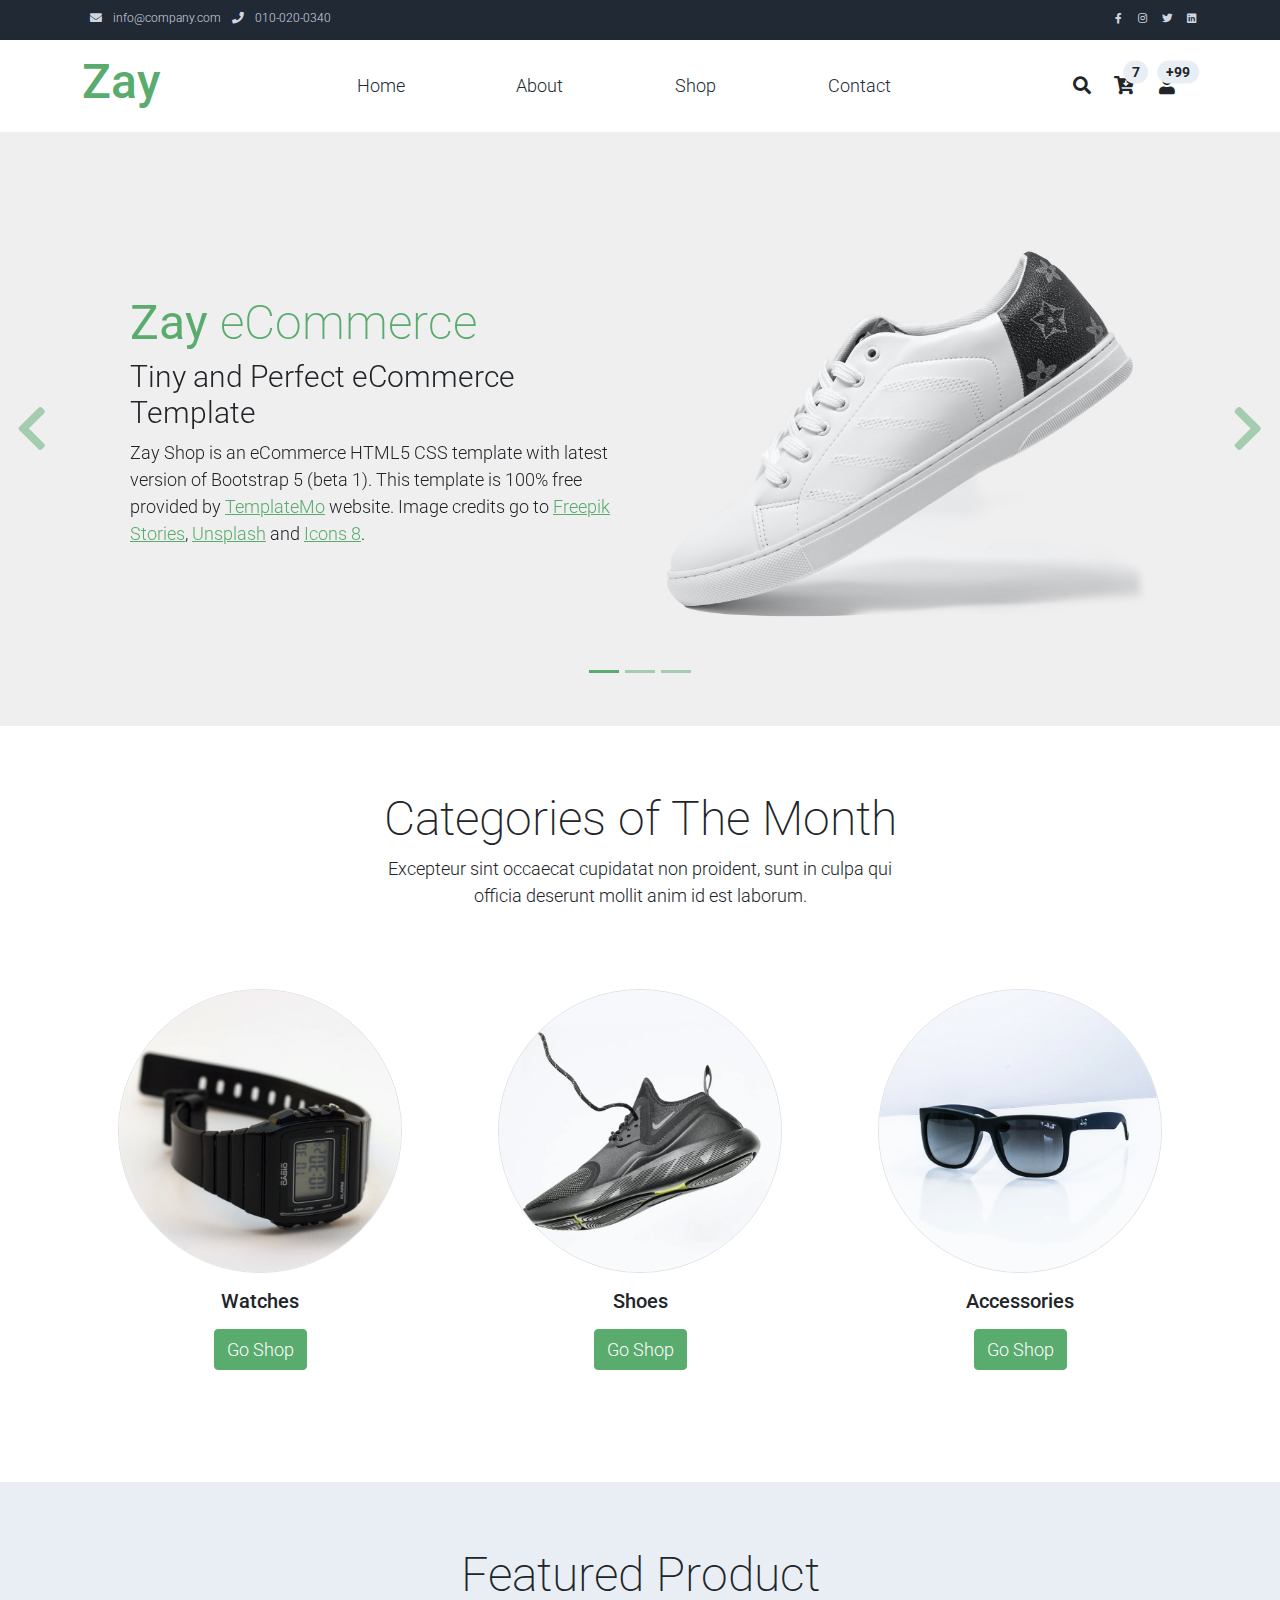
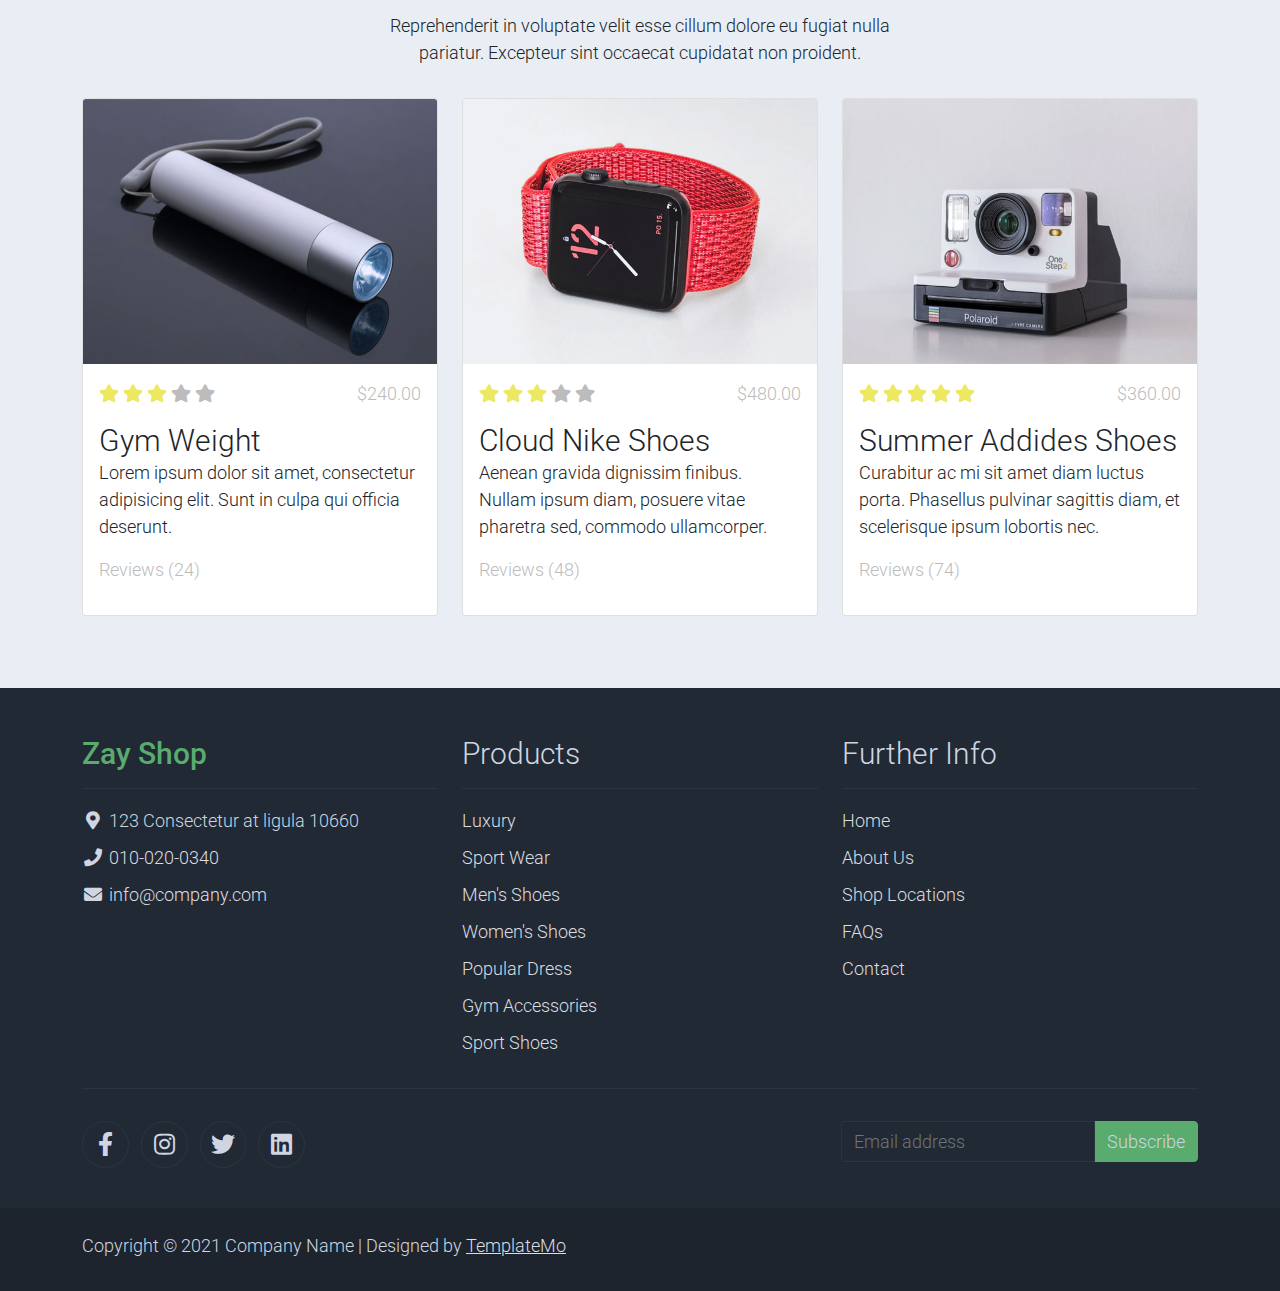
<file: templatemo_559_zay_shop 2/templatemo_559_zay_shop/index.html>
<!DOCTYPE html>
<html lang="en">

<head>
    <title>Zay Shop eCommerce HTML CSS Template</title>
    <meta charset="utf-8">
    <meta name="viewport" content="width=device-width, initial-scale=1">

    <link rel="apple-touch-icon" href="assets/img/apple-icon.png">
    <link rel="shortcut icon" type="image/x-icon" href="assets/img/favicon.ico">

    <link rel="stylesheet" href="assets/css/bootstrap.min.css">
    <link rel="stylesheet" href="assets/css/templatemo.css">

    <!-- Load fonts style after rendering the layout styles -->
    <link rel="stylesheet"
        href="https://fonts.googleapis.com/css2?family=Roboto:wght@100;200;300;400;500;700;900&display=swap">
    <link rel="stylesheet" href="assets/css/fontawesome.min.css">
</head>

<body>
    <!-- Start Top Nav -->
    <nav class="navbar navbar-expand-lg bg-dark navbar-light d-none d-lg-block" id="templatemo_nav_top">
        <div class="container text-light">
            <div class="w-100 d-flex justify-content-between">
                <div>
                    <i class="fa fa-envelope mx-2"></i>
                    <a class="navbar-sm-brand text-light text-decoration-none"
                        href="mailto:info@company.com">info@company.com</a>
                    <i class="fa fa-phone mx-2"></i>
                    <a class="navbar-sm-brand text-light text-decoration-none" href="tel:010-020-0340">010-020-0340</a>
                </div>
                <div>
                    <a class="text-light" href="https://fb.com/templatemo" target="_blank" rel="sponsored"><i
                            class="fab fa-facebook-f fa-sm fa-fw me-2"></i></a>
                    <a class="text-light" href="https://www.instagram.com/" target="_blank"><i
                            class="fab fa-instagram fa-sm fa-fw me-2"></i></a>
                    <a class="text-light" href="https://twitter.com/" target="_blank"><i
                            class="fab fa-twitter fa-sm fa-fw me-2"></i></a>
                    <a class="text-light" href="https://www.linkedin.com/" target="_blank"><i
                            class="fab fa-linkedin fa-sm fa-fw"></i></a>
                </div>
            </div>
        </div>
    </nav>
    <!-- Close Top Nav -->


    <!-- Header -->
    <nav class="navbar navbar-expand-lg navbar-light shadow">
        <div class="container d-flex justify-content-between align-items-center">

            <a class="navbar-brand text-success logo h1 align-self-center" href="index.html">
                Zay
            </a>

            <button class="navbar-toggler border-0" type="button" data-bs-toggle="collapse"
                data-bs-target="#templatemo_main_nav" aria-controls="navbarSupportedContent" aria-expanded="false"
                aria-label="Toggle navigation">
                <span class="navbar-toggler-icon"></span>
            </button>

            <div class="align-self-center collapse navbar-collapse flex-fill  d-lg-flex justify-content-lg-between"
                id="templatemo_main_nav">
                <div class="flex-fill">
                    <ul class="nav navbar-nav d-flex justify-content-between mx-lg-auto">
                        <li class="nav-item">
                            <a class="nav-link" href="index.html">Home</a>
                        </li>
                        <li class="nav-item">
                            <a class="nav-link" href="about.html">About</a>
                        </li>
                        <li class="nav-item">
                            <a class="nav-link" href="shop.html">Shop</a>
                        </li>
                        <li class="nav-item">
                            <a class="nav-link" href="contact.html">Contact</a>
                        </li>
                    </ul>
                </div>
                <div class="navbar align-self-center d-flex">
                    <div class="d-lg-none flex-sm-fill mt-3 mb-4 col-7 col-sm-auto pr-3">
                        <div class="input-group">
                            <input type="text" class="form-control" id="inputMobileSearch" placeholder="Search ...">
                            <div class="input-group-text">
                                <i class="fa fa-fw fa-search"></i>
                            </div>
                        </div>
                    </div>
                    <a class="nav-icon d-none d-lg-inline" href="#" data-bs-toggle="modal"
                        data-bs-target="#templatemo_search">
                        <i class="fa fa-fw fa-search text-dark mr-2"></i>
                    </a>
                    <a class="nav-icon position-relative text-decoration-none" href="#">
                        <i class="fa fa-fw fa-cart-arrow-down text-dark mr-1"></i>
                        <span
                            class="position-absolute top-0 left-100 translate-middle badge rounded-pill bg-light text-dark">7</span>
                    </a>
                    <a class="nav-icon position-relative text-decoration-none" href="#">
                        <i class="fa fa-fw fa-user text-dark mr-3"></i>
                        <span
                            class="position-absolute top-0 left-100 translate-middle badge rounded-pill bg-light text-dark">+99</span>
                    </a>
                </div>
            </div>

        </div>
    </nav>
    <!-- Close Header -->

    <!-- Modal -->
    <div class="modal fade bg-white" id="templatemo_search" tabindex="-1" role="dialog"
        aria-labelledby="exampleModalLabel" aria-hidden="true">
        <div class="modal-dialog modal-lg" role="document">
            <div class="w-100 pt-1 mb-5 text-right">
                <button type="button" class="btn-close" data-bs-dismiss="modal" aria-label="Close"></button>
            </div>
            <form action="" method="get" class="modal-content modal-body border-0 p-0">
                <div class="input-group mb-2">
                    <input type="text" class="form-control" id="inputModalSearch" name="q" placeholder="Search ...">
                    <button type="submit" class="input-group-text bg-success text-light">
                        <i class="fa fa-fw fa-search text-white"></i>
                    </button>
                </div>
            </form>
        </div>
    </div>



    <!-- Start Banner Hero -->
    <div id="template-mo-zay-hero-carousel" class="carousel slide" data-bs-ride="carousel">
        <ol class="carousel-indicators">
            <li data-bs-target="#template-mo-zay-hero-carousel" data-bs-slide-to="0" class="active"></li>
            <li data-bs-target="#template-mo-zay-hero-carousel" data-bs-slide-to="1"></li>
            <li data-bs-target="#template-mo-zay-hero-carousel" data-bs-slide-to="2"></li>
        </ol>
        <div class="carousel-inner">
            <div class="carousel-item active">
                <div class="container">
                    <div class="row p-5">
                        <div class="mx-auto col-md-8 col-lg-6 order-lg-last">
                            <img class="img-fluid" src="./assets/img/banner_img_01.jpg" alt="">
                        </div>
                        <div class="col-lg-6 mb-0 d-flex align-items-center">
                            <div class="text-align-left align-self-center">
                                <h1 class="h1 text-success"><b>Zay</b> eCommerce</h1>
                                <h3 class="h2">Tiny and Perfect eCommerce Template</h3>
                                <p>
                                    Zay Shop is an eCommerce HTML5 CSS template with latest version of Bootstrap 5 (beta
                                    1).
                                    This template is 100% free provided by <a rel="sponsored" class="text-success"
                                        href="https://templatemo.com" target="_blank">TemplateMo</a> website.
                                    Image credits go to <a rel="sponsored" class="text-success"
                                        href="https://stories.freepik.com/" target="_blank">Freepik Stories</a>,
                                    <a rel="sponsored" class="text-success" href="https://unsplash.com/"
                                        target="_blank">Unsplash</a> and
                                    <a rel="sponsored" class="text-success" href="https://icons8.com/"
                                        target="_blank">Icons 8</a>.
                                </p>
                            </div>
                        </div>
                    </div>
                </div>
            </div>
            <div class="carousel-item">
                <div class="container">
                    <div class="row p-5">
                        <div class="mx-auto col-md-8 col-lg-6 order-lg-last">
                            <img class="img-fluid" src="./assets/img/banner_img_02.jpg" alt="">
                        </div>
                        <div class="col-lg-6 mb-0 d-flex align-items-center">
                            <div class="text-align-left">
                                <h1 class="h1">Proident occaecat</h1>
                                <h3 class="h2">Aliquip ex ea commodo consequat</h3>
                                <p>
                                    You are permitted to use this Zay CSS template for your commercial websites.
                                    You are <strong>not permitted</strong> to re-distribute the template ZIP file in any
                                    kind of template collection websites.
                                </p>
                            </div>
                        </div>
                    </div>
                </div>
            </div>
            <div class="carousel-item">
                <div class="container">
                    <div class="row p-5">
                        <div class="mx-auto col-md-8 col-lg-6 order-lg-last">
                            <img class="img-fluid" src="./assets/img/banner_img_03.jpg" alt="">
                        </div>
                        <div class="col-lg-6 mb-0 d-flex align-items-center">
                            <div class="text-align-left">
                                <h1 class="h1">Repr in voluptate</h1>
                                <h3 class="h2">Ullamco laboris nisi ut </h3>
                                <p>
                                    We bring you 100% free CSS templates for your websites.
                                    If you wish to support TemplateMo, please make a small contribution via PayPal or
                                    tell your friends about our website. Thank you.
                                </p>
                            </div>
                        </div>
                    </div>
                </div>
            </div>
        </div>
        <a class="carousel-control-prev text-decoration-none w-auto ps-3" href="#template-mo-zay-hero-carousel"
            role="button" data-bs-slide="prev">
            <i class="fas fa-chevron-left"></i>
        </a>
        <a class="carousel-control-next text-decoration-none w-auto pe-3" href="#template-mo-zay-hero-carousel"
            role="button" data-bs-slide="next">
            <i class="fas fa-chevron-right"></i>
        </a>
    </div>
    <!-- End Banner Hero -->


    <!-- Start Categories of The Month -->
    <section class="container py-5">
        <div class="row text-center pt-3">
            <div class="col-lg-6 m-auto">
                <h1 class="h1">Categories of The Month</h1>
                <p>
                    Excepteur sint occaecat cupidatat non proident, sunt in culpa qui officia
                    deserunt mollit anim id est laborum.
                </p>
            </div>
        </div>
        <div class="row">
            <div class="col-12 col-md-4 p-5 mt-3">
                <a href="#"><img src="./assets/img/category_img_01.jpg" class="rounded-circle img-fluid border"></a>
                <h5 class="text-center mt-3 mb-3">Watches</h5>
                <p class="text-center"><a class="btn btn-success">Go Shop</a></p>
            </div>
            <div class="col-12 col-md-4 p-5 mt-3">
                <a href="#"><img src="./assets/img/category_img_02.jpg" class="rounded-circle img-fluid border"></a>
                <h2 class="h5 text-center mt-3 mb-3">Shoes</h2>
                <p class="text-center"><a class="btn btn-success">Go Shop</a></p>
            </div>
            <div class="col-12 col-md-4 p-5 mt-3">
                <a href="#"><img src="./assets/img/category_img_03.jpg" class="rounded-circle img-fluid border"></a>
                <h2 class="h5 text-center mt-3 mb-3">Accessories</h2>
                <p class="text-center"><a class="btn btn-success">Go Shop</a></p>
            </div>
        </div>
    </section>
    <!-- End Categories of The Month -->


    <!-- Start Featured Product -->
    <section class="bg-light">
        <div class="container py-5">
            <div class="row text-center py-3">
                <div class="col-lg-6 m-auto">
                    <h1 class="h1">Featured Product</h1>
                    <p>
                        Reprehenderit in voluptate velit esse cillum dolore eu fugiat nulla pariatur.
                        Excepteur sint occaecat cupidatat non proident.
                    </p>
                </div>
            </div>
            <div class="row">
                <div class="col-12 col-md-4 mb-4">
                    <div class="card h-100">
                        <a href="shop-single.html">
                            <img src="./assets/img/feature_prod_01.jpg" class="card-img-top" alt="...">
                        </a>
                        <div class="card-body">
                            <ul class="list-unstyled d-flex justify-content-between">
                                <li>
                                    <i class="text-warning fa fa-star"></i>
                                    <i class="text-warning fa fa-star"></i>
                                    <i class="text-warning fa fa-star"></i>
                                    <i class="text-muted fa fa-star"></i>
                                    <i class="text-muted fa fa-star"></i>
                                </li>
                                <li class="text-muted text-right">$240.00</li>
                            </ul>
                            <a href="shop-single.html" class="h2 text-decoration-none text-dark">Gym Weight</a>
                            <p class="card-text">
                                Lorem ipsum dolor sit amet, consectetur adipisicing elit. Sunt in culpa qui officia
                                deserunt.
                            </p>
                            <p class="text-muted">Reviews (24)</p>
                        </div>
                    </div>
                </div>
                <div class="col-12 col-md-4 mb-4">
                    <div class="card h-100">
                        <a href="shop-single.html">
                            <img src="./assets/img/feature_prod_02.jpg" class="card-img-top" alt="...">
                        </a>
                        <div class="card-body">
                            <ul class="list-unstyled d-flex justify-content-between">
                                <li>
                                    <i class="text-warning fa fa-star"></i>
                                    <i class="text-warning fa fa-star"></i>
                                    <i class="text-warning fa fa-star"></i>
                                    <i class="text-muted fa fa-star"></i>
                                    <i class="text-muted fa fa-star"></i>
                                </li>
                                <li class="text-muted text-right">$480.00</li>
                            </ul>
                            <a href="shop-single.html" class="h2 text-decoration-none text-dark">Cloud Nike Shoes</a>
                            <p class="card-text">
                                Aenean gravida dignissim finibus. Nullam ipsum diam, posuere vitae pharetra sed, commodo
                                ullamcorper.
                            </p>
                            <p class="text-muted">Reviews (48)</p>
                        </div>
                    </div>
                </div>
                <div class="col-12 col-md-4 mb-4">
                    <div class="card h-100">
                        <a href="shop-single.html">
                            <img src="./assets/img/feature_prod_03.jpg" class="card-img-top" alt="...">
                        </a>
                        <div class="card-body">
                            <ul class="list-unstyled d-flex justify-content-between">
                                <li>
                                    <i class="text-warning fa fa-star"></i>
                                    <i class="text-warning fa fa-star"></i>
                                    <i class="text-warning fa fa-star"></i>
                                    <i class="text-warning fa fa-star"></i>
                                    <i class="text-warning fa fa-star"></i>
                                </li>
                                <li class="text-muted text-right">$360.00</li>
                            </ul>
                            <a href="shop-single.html" class="h2 text-decoration-none text-dark">Summer Addides
                                Shoes</a>
                            <p class="card-text">
                                Curabitur ac mi sit amet diam luctus porta. Phasellus pulvinar sagittis diam, et
                                scelerisque ipsum lobortis nec.
                            </p>
                            <p class="text-muted">Reviews (74)</p>
                        </div>
                    </div>
                </div>
            </div>
        </div>
    </section>
    <!-- End Featured Product -->


    <!-- Start Footer -->
    <footer class="bg-dark" id="tempaltemo_footer">
        <div class="container">
            <div class="row">

                <div class="col-md-4 pt-5">
                    <h2 class="h2 text-success border-bottom pb-3 border-light logo">Zay Shop</h2>
                    <ul class="list-unstyled text-light footer-link-list">
                        <li>
                            <i class="fas fa-map-marker-alt fa-fw"></i>
                            123 Consectetur at ligula 10660
                        </li>
                        <li>
                            <i class="fa fa-phone fa-fw"></i>
                            <a class="text-decoration-none" href="tel:010-020-0340">010-020-0340</a>
                        </li>
                        <li>
                            <i class="fa fa-envelope fa-fw"></i>
                            <a class="text-decoration-none" href="mailto:info@company.com">info@company.com</a>
                        </li>
                    </ul>
                </div>

                <div class="col-md-4 pt-5">
                    <h2 class="h2 text-light border-bottom pb-3 border-light">Products</h2>
                    <ul class="list-unstyled text-light footer-link-list">
                        <li><a class="text-decoration-none" href="#">Luxury</a></li>
                        <li><a class="text-decoration-none" href="#">Sport Wear</a></li>
                        <li><a class="text-decoration-none" href="#">Men's Shoes</a></li>
                        <li><a class="text-decoration-none" href="#">Women's Shoes</a></li>
                        <li><a class="text-decoration-none" href="#">Popular Dress</a></li>
                        <li><a class="text-decoration-none" href="#">Gym Accessories</a></li>
                        <li><a class="text-decoration-none" href="#">Sport Shoes</a></li>
                    </ul>
                </div>

                <div class="col-md-4 pt-5">
                    <h2 class="h2 text-light border-bottom pb-3 border-light">Further Info</h2>
                    <ul class="list-unstyled text-light footer-link-list">
                        <li><a class="text-decoration-none" href="#">Home</a></li>
                        <li><a class="text-decoration-none" href="#">About Us</a></li>
                        <li><a class="text-decoration-none" href="#">Shop Locations</a></li>
                        <li><a class="text-decoration-none" href="#">FAQs</a></li>
                        <li><a class="text-decoration-none" href="#">Contact</a></li>
                    </ul>
                </div>

            </div>

            <div class="row text-light mb-4">
                <div class="col-12 mb-3">
                    <div class="w-100 my-3 border-top border-light"></div>
                </div>
                <div class="col-auto me-auto">
                    <ul class="list-inline text-left footer-icons">
                        <li class="list-inline-item border border-light rounded-circle text-center">
                            <a class="text-light text-decoration-none" target="_blank" href="http://facebook.com/"><i
                                    class="fab fa-facebook-f fa-lg fa-fw"></i></a>
                        </li>
                        <li class="list-inline-item border border-light rounded-circle text-center">
                            <a class="text-light text-decoration-none" target="_blank"
                                href="https://www.instagram.com/"><i class="fab fa-instagram fa-lg fa-fw"></i></a>
                        </li>
                        <li class="list-inline-item border border-light rounded-circle text-center">
                            <a class="text-light text-decoration-none" target="_blank" href="https://twitter.com/"><i
                                    class="fab fa-twitter fa-lg fa-fw"></i></a>
                        </li>
                        <li class="list-inline-item border border-light rounded-circle text-center">
                            <a class="text-light text-decoration-none" target="_blank"
                                href="https://www.linkedin.com/"><i class="fab fa-linkedin fa-lg fa-fw"></i></a>
                        </li>
                    </ul>
                </div>
                <div class="col-auto">
                    <label class="sr-only" for="subscribeEmail">Email address</label>
                    <div class="input-group mb-2">
                        <input type="text" class="form-control bg-dark border-light" id="subscribeEmail"
                            placeholder="Email address">
                        <div class="input-group-text btn-success text-light">Subscribe</div>
                    </div>
                </div>
            </div>
        </div>

        <div class="w-100 bg-black py-3">
            <div class="container">
                <div class="row pt-2">
                    <div class="col-12">
                        <p class="text-left text-light">
                            Copyright &copy; 2021 Company Name
                            | Designed by <a rel="sponsored" href="https://templatemo.com"
                                target="_blank">TemplateMo</a>
                        </p>
                    </div>
                </div>
            </div>
        </div>

    </footer>
    <!-- End Footer -->

    <script src="assets/js/bootstrap.bundle.min.js"></script>

</body>

</html>
</file>
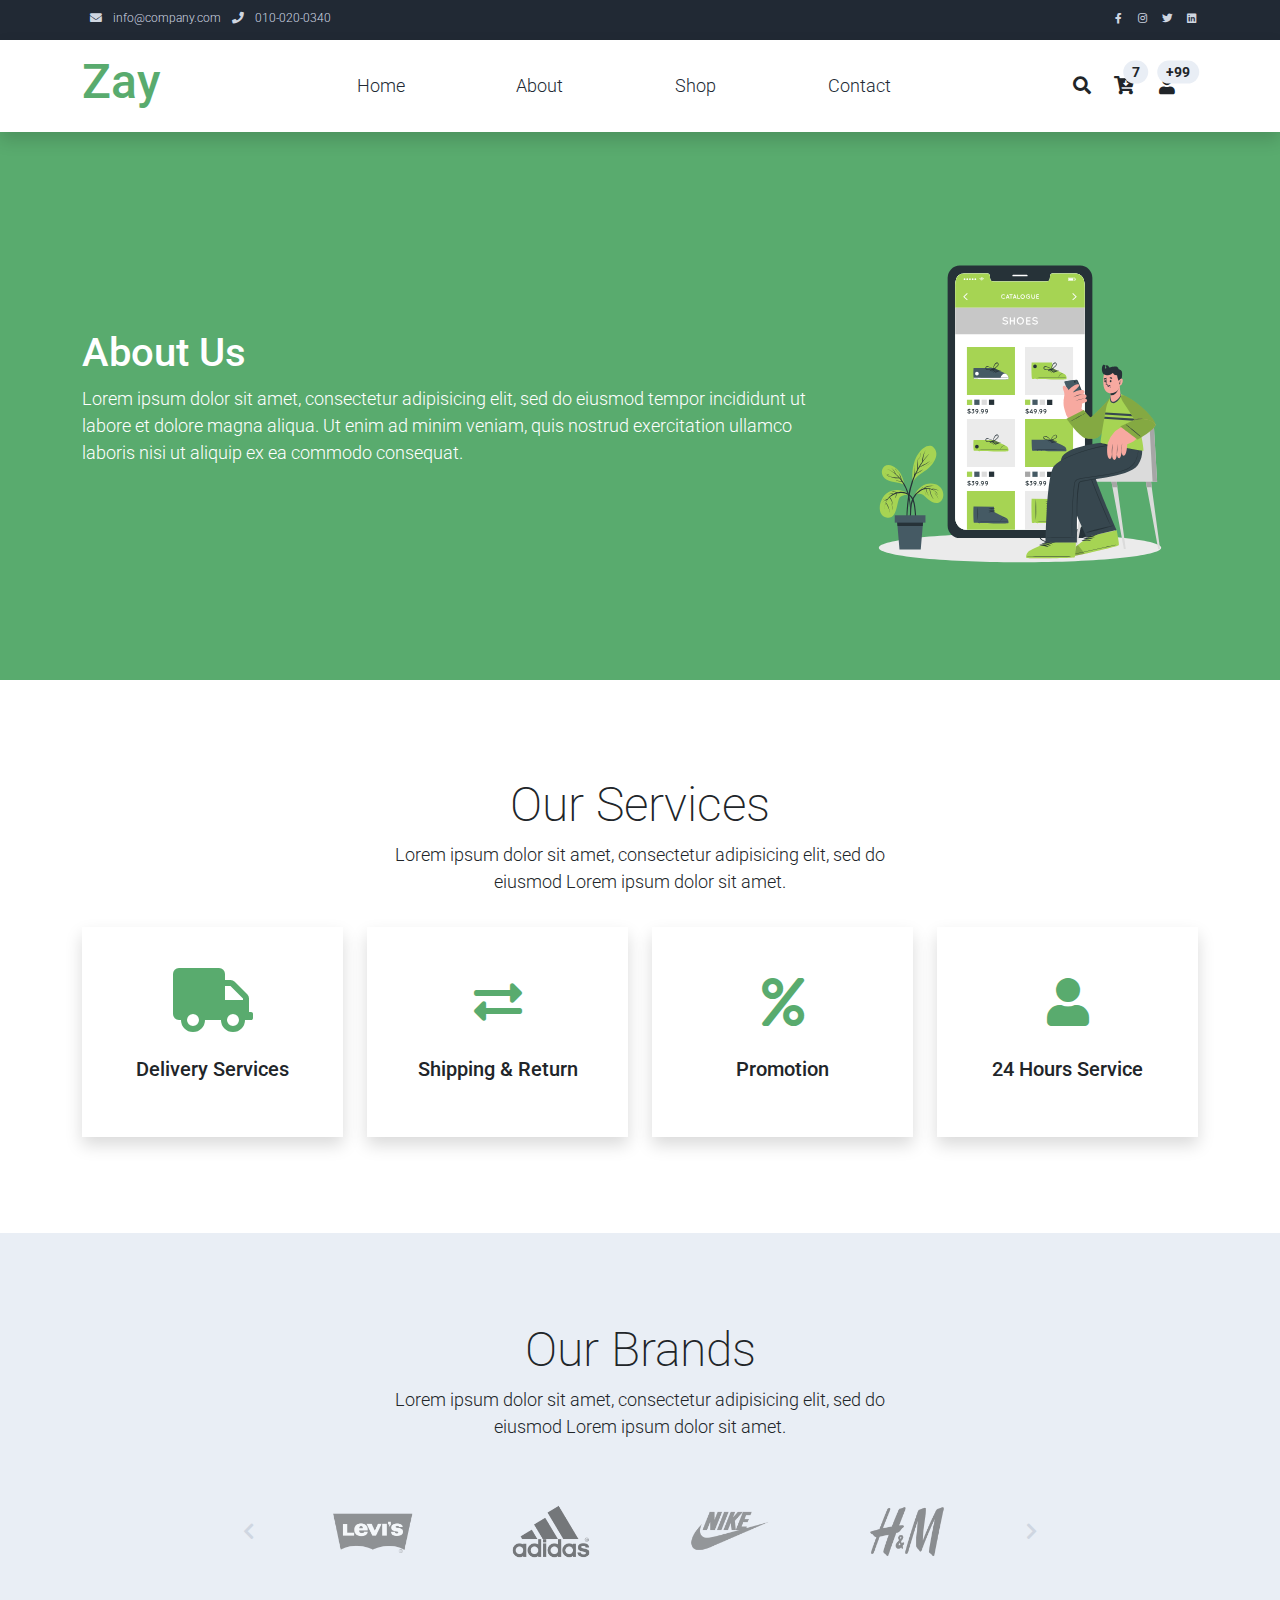
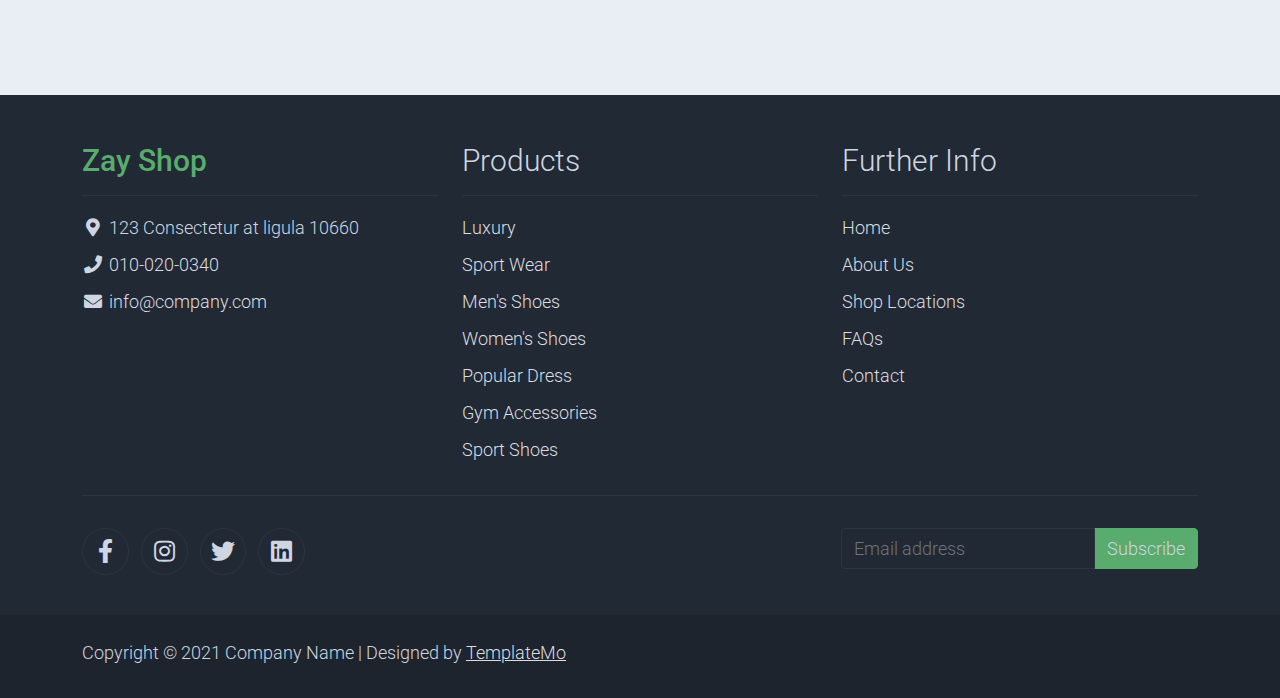
<file: templatemo_559_zay_shop 2/templatemo_559_zay_shop/about.html>
<!DOCTYPE html>
<html lang="en">

<head>
    <title>Zay Shop - About Page</title>
    <meta charset="utf-8">
    <meta name="viewport" content="width=device-width, initial-scale=1">

    <link rel="apple-touch-icon" href="assets/img/apple-icon.png">
    <link rel="shortcut icon" type="image/x-icon" href="assets/img/favicon.ico">

    <link rel="stylesheet" href="assets/css/bootstrap.min.css">
    <link rel="stylesheet" href="assets/css/templatemo.css">

    <!-- Load fonts style after rendering the layout styles -->
    <link rel="stylesheet"
        href="https://fonts.googleapis.com/css2?family=Roboto:wght@100;200;300;400;500;700;900&display=swap">
    <link rel="stylesheet" href="assets/css/fontawesome.min.css">
</head>

<body>
    <!-- Start Top Nav -->
    <nav class="navbar navbar-expand-lg bg-dark navbar-light d-none d-lg-block" id="templatemo_nav_top">
        <div class="container text-light">
            <div class="w-100 d-flex justify-content-between">
                <div>
                    <i class="fa fa-envelope mx-2"></i>
                    <a class="navbar-sm-brand text-light text-decoration-none"
                        href="mailto:info@company.com">info@company.com</a>
                    <i class="fa fa-phone mx-2"></i>
                    <a class="navbar-sm-brand text-light text-decoration-none" href="tel:010-020-0340">010-020-0340</a>
                </div>
                <div>
                    <a class="text-light" href="https://fb.com/templatemo" target="_blank" rel="sponsored"><i
                            class="fab fa-facebook-f fa-sm fa-fw me-2"></i></a>
                    <a class="text-light" href="https://www.instagram.com/" target="_blank"><i
                            class="fab fa-instagram fa-sm fa-fw me-2"></i></a>
                    <a class="text-light" href="https://twitter.com/" target="_blank"><i
                            class="fab fa-twitter fa-sm fa-fw me-2"></i></a>
                    <a class="text-light" href="https://www.linkedin.com/" target="_blank"><i
                            class="fab fa-linkedin fa-sm fa-fw"></i></a>
                </div>
            </div>
        </div>
    </nav>
    <!-- Close Top Nav -->


    <!-- Header -->
    <nav class="navbar navbar-expand-lg navbar-light shadow">
        <div class="container d-flex justify-content-between align-items-center">

            <a class="navbar-brand text-success logo h1 align-self-center" href="index.html">
                Zay
            </a>

            <button class="navbar-toggler border-0" type="button" data-bs-toggle="collapse"
                data-bs-target="#templatemo_main_nav" aria-controls="navbarSupportedContent" aria-expanded="false"
                aria-label="Toggle navigation">
                <span class="navbar-toggler-icon"></span>
            </button>

            <div class="align-self-center collapse navbar-collapse flex-fill  d-lg-flex justify-content-lg-between"
                id="templatemo_main_nav">
                <div class="flex-fill">
                    <ul class="nav navbar-nav d-flex justify-content-between mx-lg-auto">
                        <li class="nav-item">
                            <a class="nav-link" href="index.html">Home</a>
                        </li>
                        <li class="nav-item">
                            <a class="nav-link" href="about.html">About</a>
                        </li>
                        <li class="nav-item">
                            <a class="nav-link" href="shop.html">Shop</a>
                        </li>
                        <li class="nav-item">
                            <a class="nav-link" href="contact.html">Contact</a>
                        </li>
                    </ul>
                </div>
                <div class="navbar align-self-center d-flex">
                    <div class="d-lg-none flex-sm-fill mt-3 mb-4 col-7 col-sm-auto pr-3">
                        <div class="input-group">
                            <input type="text" class="form-control" id="inputMobileSearch" placeholder="Search ...">
                            <div class="input-group-text">
                                <i class="fa fa-fw fa-search"></i>
                            </div>
                        </div>
                    </div>
                    <a class="nav-icon d-none d-lg-inline" href="#" data-bs-toggle="modal"
                        data-bs-target="#templatemo_search">
                        <i class="fa fa-fw fa-search text-dark mr-2"></i>
                    </a>
                    <a class="nav-icon position-relative text-decoration-none" href="#">
                        <i class="fa fa-fw fa-cart-arrow-down text-dark mr-1"></i>
                        <span
                            class="position-absolute top-0 left-100 translate-middle badge rounded-pill bg-light text-dark">7</span>
                    </a>
                    <a class="nav-icon position-relative text-decoration-none" href="#">
                        <i class="fa fa-fw fa-user text-dark mr-3"></i>
                        <span
                            class="position-absolute top-0 left-100 translate-middle badge rounded-pill bg-light text-dark">+99</span>
                    </a>
                </div>
            </div>

        </div>
    </nav>
    <!-- Close Header -->

    <!-- Modal -->
    <div class="modal fade bg-white" id="templatemo_search" tabindex="-1" role="dialog"
        aria-labelledby="exampleModalLabel" aria-hidden="true">
        <div class="modal-dialog modal-lg" role="document">
            <div class="w-100 pt-1 mb-5 text-right">
                <button type="button" class="btn-close" data-bs-dismiss="modal" aria-label="Close"></button>
            </div>
            <form action="" method="get" class="modal-content modal-body border-0 p-0">
                <div class="input-group mb-2">
                    <input type="text" class="form-control" id="inputModalSearch" name="q" placeholder="Search ...">
                    <button type="submit" class="input-group-text bg-success text-light">
                        <i class="fa fa-fw fa-search text-white"></i>
                    </button>
                </div>
            </form>
        </div>
    </div>



    <section class="bg-success py-5">
        <div class="container">
            <div class="row align-items-center py-5">
                <div class="col-md-8 text-white">
                    <h1>About Us</h1>
                    <p>
                        Lorem ipsum dolor sit amet, consectetur adipisicing elit, sed do eiusmod
                        tempor incididunt ut labore et dolore magna aliqua. Ut enim ad minim veniam,
                        quis nostrud exercitation ullamco laboris nisi ut aliquip ex ea commodo consequat.
                    </p>
                </div>
                <div class="col-md-4">
                    <img src="assets/img/about-hero.svg" alt="About Hero">
                </div>
            </div>
        </div>
    </section>
    <!-- Close Banner -->

    <!-- Start Section -->
    <section class="container py-5">
        <div class="row text-center pt-5 pb-3">
            <div class="col-lg-6 m-auto">
                <h1 class="h1">Our Services</h1>
                <p>
                    Lorem ipsum dolor sit amet, consectetur adipisicing elit, sed do eiusmod
                    Lorem ipsum dolor sit amet.
                </p>
            </div>
        </div>
        <div class="row">

            <div class="col-md-6 col-lg-3 pb-5">
                <div class="h-100 py-5 services-icon-wap shadow">
                    <div class="h1 text-success text-center"><i class="fa fa-truck fa-lg"></i></div>
                    <h2 class="h5 mt-4 text-center">Delivery Services</h2>
                </div>
            </div>

            <div class="col-md-6 col-lg-3 pb-5">
                <div class="h-100 py-5 services-icon-wap shadow">
                    <div class="h1 text-success text-center"><i class="fas fa-exchange-alt"></i></div>
                    <h2 class="h5 mt-4 text-center">Shipping & Return</h2>
                </div>
            </div>

            <div class="col-md-6 col-lg-3 pb-5">
                <div class="h-100 py-5 services-icon-wap shadow">
                    <div class="h1 text-success text-center"><i class="fa fa-percent"></i></div>
                    <h2 class="h5 mt-4 text-center">Promotion</h2>
                </div>
            </div>

            <div class="col-md-6 col-lg-3 pb-5">
                <div class="h-100 py-5 services-icon-wap shadow">
                    <div class="h1 text-success text-center"><i class="fa fa-user"></i></div>
                    <h2 class="h5 mt-4 text-center">24 Hours Service</h2>
                </div>
            </div>
        </div>
    </section>
    <!-- End Section -->

    <!-- Start Brands -->
    <section class="bg-light py-5">
        <div class="container my-4">
            <div class="row text-center py-3">
                <div class="col-lg-6 m-auto">
                    <h1 class="h1">Our Brands</h1>
                    <p>
                        Lorem ipsum dolor sit amet, consectetur adipisicing elit, sed do eiusmod
                        Lorem ipsum dolor sit amet.
                    </p>
                </div>
                <div class="col-lg-9 m-auto tempaltemo-carousel">
                    <div class="row d-flex flex-row">
                        <!--Controls-->
                        <div class="col-1 align-self-center">
                            <a class="h1" href="#templatemo-slide-brand" role="button" data-bs-slide="prev">
                                <i class="text-light fas fa-chevron-left"></i>
                            </a>
                        </div>
                        <!--End Controls-->

                        <!--Carousel Wrapper-->
                        <div class="col">
                            <div class="carousel slide carousel-multi-item pt-2 pt-md-0" id="templatemo-slide-brand"
                                data-bs-ride="carousel">
                                <!--Slides-->
                                <div class="carousel-inner product-links-wap" role="listbox">

                                    <!--First slide-->
                                    <div class="carousel-item active">
                                        <div class="row">
                                            <div class="col-3 p-md-5">
                                                <a href="#"><img class="img-fluid brand-img"
                                                        src="assets/img/brand_01.png" alt="Brand Logo"></a>
                                            </div>
                                            <div class="col-3 p-md-5">
                                                <a href="#"><img class="img-fluid brand-img"
                                                        src="assets/img/brand_02.png" alt="Brand Logo"></a>
                                            </div>
                                            <div class="col-3 p-md-5">
                                                <a href="#"><img class="img-fluid brand-img"
                                                        src="assets/img/brand_03.png" alt="Brand Logo"></a>
                                            </div>
                                            <div class="col-3 p-md-5">
                                                <a href="#"><img class="img-fluid brand-img"
                                                        src="assets/img/brand_04.png" alt="Brand Logo"></a>
                                            </div>
                                        </div>
                                    </div>
                                    <!--End First slide-->

                                    <!--Second slide-->
                                    <div class="carousel-item">
                                        <div class="row">
                                            <div class="col-3 p-md-5">
                                                <a href="#"><img class="img-fluid brand-img"
                                                        src="assets/img/brand_01.png" alt="Brand Logo"></a>
                                            </div>
                                            <div class="col-3 p-md-5">
                                                <a href="#"><img class="img-fluid brand-img"
                                                        src="assets/img/brand_02.png" alt="Brand Logo"></a>
                                            </div>
                                            <div class="col-3 p-md-5">
                                                <a href="#"><img class="img-fluid brand-img"
                                                        src="assets/img/brand_03.png" alt="Brand Logo"></a>
                                            </div>
                                            <div class="col-3 p-md-5">
                                                <a href="#"><img class="img-fluid brand-img"
                                                        src="assets/img/brand_04.png" alt="Brand Logo"></a>
                                            </div>
                                        </div>
                                    </div>
                                    <!--End Second slide-->

                                    <!--Third slide-->
                                    <div class="carousel-item">
                                        <div class="row">
                                            <div class="col-3 p-md-5">
                                                <a href="#"><img class="img-fluid brand-img"
                                                        src="assets/img/brand_01.png" alt="Brand Logo"></a>
                                            </div>
                                            <div class="col-3 p-md-5">
                                                <a href="#"><img class="img-fluid brand-img"
                                                        src="assets/img/brand_02.png" alt="Brand Logo"></a>
                                            </div>
                                            <div class="col-3 p-md-5">
                                                <a href="#"><img class="img-fluid brand-img"
                                                        src="assets/img/brand_03.png" alt="Brand Logo"></a>
                                            </div>
                                            <div class="col-3 p-md-5">
                                                <a href="#"><img class="img-fluid brand-img"
                                                        src="assets/img/brand_04.png" alt="Brand Logo"></a>
                                            </div>
                                        </div>
                                    </div>
                                    <!--End Third slide-->

                                </div>
                                <!--End Slides-->
                            </div>
                        </div>
                        <!--End Carousel Wrapper-->

                        <!--Controls-->
                        <div class="col-1 align-self-center">
                            <a class="h1" href="#templatemo-slide-brand" role="button" data-bs-slide="next">
                                <i class="text-light fas fa-chevron-right"></i>
                            </a>
                        </div>
                        <!--End Controls-->
                    </div>
                </div>
            </div>
        </div>
    </section>
    <!--End Brands-->


    <!-- Start Footer -->
    <footer class="bg-dark" id="tempaltemo_footer">
        <div class="container">
            <div class="row">

                <div class="col-md-4 pt-5">
                    <h2 class="h2 text-success border-bottom pb-3 border-light logo">Zay Shop</h2>
                    <ul class="list-unstyled text-light footer-link-list">
                        <li>
                            <i class="fas fa-map-marker-alt fa-fw"></i>
                            123 Consectetur at ligula 10660
                        </li>
                        <li>
                            <i class="fa fa-phone fa-fw"></i>
                            <a class="text-decoration-none" href="tel:010-020-0340">010-020-0340</a>
                        </li>
                        <li>
                            <i class="fa fa-envelope fa-fw"></i>
                            <a class="text-decoration-none" href="mailto:info@company.com">info@company.com</a>
                        </li>
                    </ul>
                </div>

                <div class="col-md-4 pt-5">
                    <h2 class="h2 text-light border-bottom pb-3 border-light">Products</h2>
                    <ul class="list-unstyled text-light footer-link-list">
                        <li><a class="text-decoration-none" href="#">Luxury</a></li>
                        <li><a class="text-decoration-none" href="#">Sport Wear</a></li>
                        <li><a class="text-decoration-none" href="#">Men's Shoes</a></li>
                        <li><a class="text-decoration-none" href="#">Women's Shoes</a></li>
                        <li><a class="text-decoration-none" href="#">Popular Dress</a></li>
                        <li><a class="text-decoration-none" href="#">Gym Accessories</a></li>
                        <li><a class="text-decoration-none" href="#">Sport Shoes</a></li>
                    </ul>
                </div>

                <div class="col-md-4 pt-5">
                    <h2 class="h2 text-light border-bottom pb-3 border-light">Further Info</h2>
                    <ul class="list-unstyled text-light footer-link-list">
                        <li><a class="text-decoration-none" href="#">Home</a></li>
                        <li><a class="text-decoration-none" href="#">About Us</a></li>
                        <li><a class="text-decoration-none" href="#">Shop Locations</a></li>
                        <li><a class="text-decoration-none" href="#">FAQs</a></li>
                        <li><a class="text-decoration-none" href="#">Contact</a></li>
                    </ul>
                </div>

            </div>

            <div class="row text-light mb-4">
                <div class="col-12 mb-3">
                    <div class="w-100 my-3 border-top border-light"></div>
                </div>
                <div class="col-auto me-auto">
                    <ul class="list-inline text-left footer-icons">
                        <li class="list-inline-item border border-light rounded-circle text-center">
                            <a rel="nofollow" class="text-light text-decoration-none" target="_blank"
                                href="http://fb.com/templatemo"><i class="fab fa-facebook-f fa-lg fa-fw"></i></a>
                        </li>
                        <li class="list-inline-item border border-light rounded-circle text-center">
                            <a class="text-light text-decoration-none" target="_blank"
                                href="https://www.instagram.com/"><i class="fab fa-instagram fa-lg fa-fw"></i></a>
                        </li>
                        <li class="list-inline-item border border-light rounded-circle text-center">
                            <a class="text-light text-decoration-none" target="_blank" href="https://twitter.com/"><i
                                    class="fab fa-twitter fa-lg fa-fw"></i></a>
                        </li>
                        <li class="list-inline-item border border-light rounded-circle text-center">
                            <a class="text-light text-decoration-none" target="_blank"
                                href="https://www.linkedin.com/"><i class="fab fa-linkedin fa-lg fa-fw"></i></a>
                        </li>
                    </ul>
                </div>
                <div class="col-auto">
                    <label class="sr-only" for="subscribeEmail">Email address</label>
                    <div class="input-group mb-2">
                        <input type="text" class="form-control bg-dark border-light" id="subscribeEmail"
                            placeholder="Email address">
                        <div class="input-group-text btn-success text-light">Subscribe</div>
                    </div>
                </div>
            </div>
        </div>

        <div class="w-100 bg-black py-3">
            <div class="container">
                <div class="row pt-2">
                    <div class="col-12">
                        <p class="text-left text-light">
                            Copyright &copy; 2021 Company Name
                            | Designed by <a rel="sponsored" href="https://templatemo.com/page/1"
                                target="_blank">TemplateMo</a>
                        </p>
                    </div>
                </div>
            </div>
        </div>

    </footer>
    <!-- End Footer -->

    <script src="assets/js/bootstrap.bundle.min.js"></script>

</body>

</html>
</file>
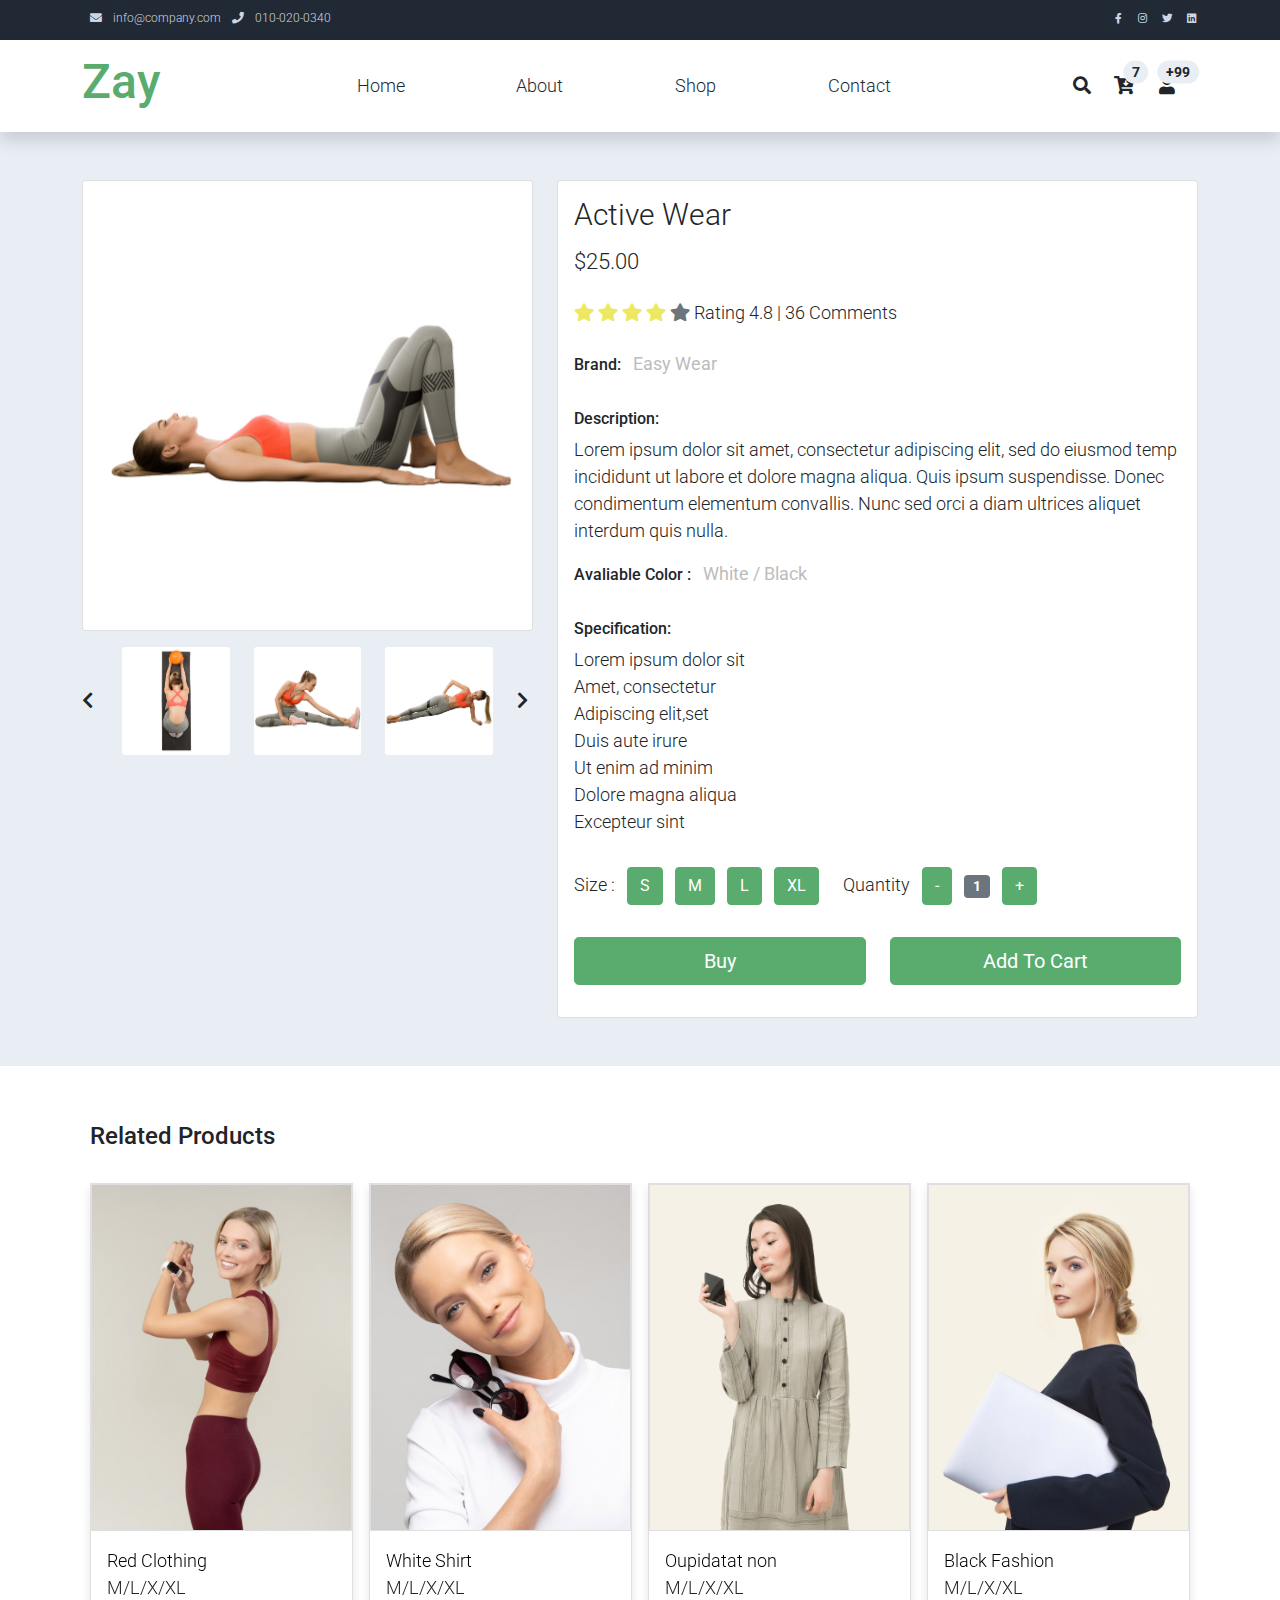
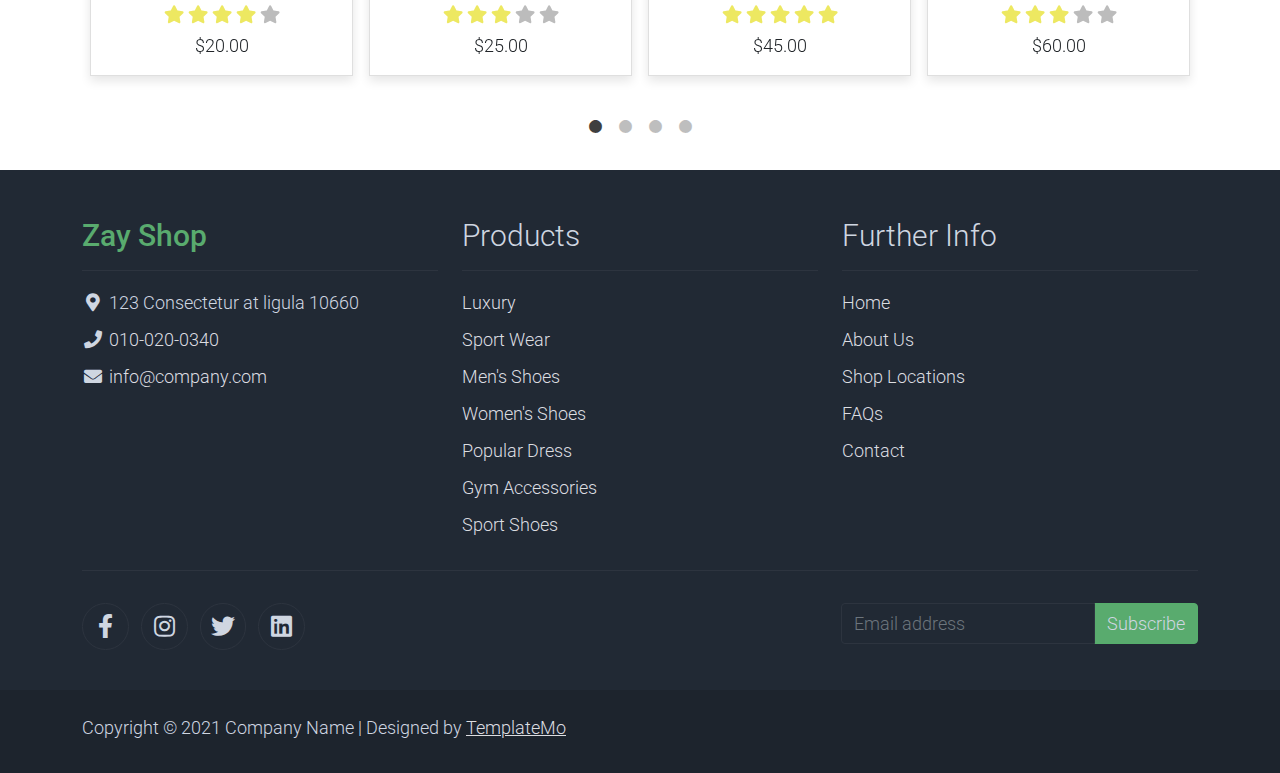
<file: templatemo_559_zay_shop 2/templatemo_559_zay_shop/shop-single.html>
<!DOCTYPE html>
<html lang="en">

<head>
    <title>Zay Shop - Product Detail Page</title>
    <meta charset="utf-8">
    <meta name="viewport" content="width=device-width, initial-scale=1">

    <link rel="apple-touch-icon" href="assets/img/apple-icon.png">
    <link rel="shortcut icon" type="image/x-icon" href="assets/img/favicon.ico">

    <link rel="stylesheet" href="assets/css/bootstrap.min.css">
    <link rel="stylesheet" href="assets/css/templatemo.css">

    <!-- Load fonts style after rendering the layout styles -->
    <link rel="stylesheet"
        href="https://fonts.googleapis.com/css2?family=Roboto:wght@100;200;300;400;500;700;900&display=swap">
    <link rel="stylesheet" href="assets/css/fontawesome.min.css">

    <!-- Slick -->
    <link rel="stylesheet" type="text/css" href="assets/css/slick.min.css">
    <link rel="stylesheet" type="text/css" href="assets/css/slick-theme.css">
</head>

<body>
    <!-- Start Top Nav -->
    <nav class="navbar navbar-expand-lg bg-dark navbar-light d-none d-lg-block" id="templatemo_nav_top">
        <div class="container text-light">
            <div class="w-100 d-flex justify-content-between">
                <div>
                    <i class="fa fa-envelope mx-2"></i>
                    <a class="navbar-sm-brand text-light text-decoration-none"
                        href="mailto:info@company.com">info@company.com</a>
                    <i class="fa fa-phone mx-2"></i>
                    <a class="navbar-sm-brand text-light text-decoration-none" href="tel:010-020-0340">010-020-0340</a>
                </div>
                <div>
                    <a class="text-light" href="https://fb.com/templatemo" target="_blank" rel="sponsored"><i
                            class="fab fa-facebook-f fa-sm fa-fw me-2"></i></a>
                    <a class="text-light" href="https://www.instagram.com/" target="_blank"><i
                            class="fab fa-instagram fa-sm fa-fw me-2"></i></a>
                    <a class="text-light" href="https://twitter.com/" target="_blank"><i
                            class="fab fa-twitter fa-sm fa-fw me-2"></i></a>
                    <a class="text-light" href="https://www.linkedin.com/" target="_blank"><i
                            class="fab fa-linkedin fa-sm fa-fw"></i></a>
                </div>
            </div>
        </div>
    </nav>
    <!-- Close Top Nav -->


    <!-- Header -->
    <nav class="navbar navbar-expand-lg navbar-light shadow">
        <div class="container d-flex justify-content-between align-items-center">

            <a class="navbar-brand text-success logo h1 align-self-center" href="index.html">
                Zay
            </a>

            <button class="navbar-toggler border-0" type="button" data-bs-toggle="collapse"
                data-bs-target="#templatemo_main_nav" aria-controls="navbarSupportedContent" aria-expanded="false"
                aria-label="Toggle navigation">
                <span class="navbar-toggler-icon"></span>
            </button>

            <div class="align-self-center collapse navbar-collapse flex-fill  d-lg-flex justify-content-lg-between"
                id="templatemo_main_nav">
                <div class="flex-fill">
                    <ul class="nav navbar-nav d-flex justify-content-between mx-lg-auto">
                        <li class="nav-item">
                            <a class="nav-link" href="index.html">Home</a>
                        </li>
                        <li class="nav-item">
                            <a class="nav-link" href="about.html">About</a>
                        </li>
                        <li class="nav-item">
                            <a class="nav-link" href="shop.html">Shop</a>
                        </li>
                        <li class="nav-item">
                            <a class="nav-link" href="contact.html">Contact</a>
                        </li>
                    </ul>
                </div>
                <div class="navbar align-self-center d-flex">
                    <div class="d-lg-none flex-sm-fill mt-3 mb-4 col-7 col-sm-auto pr-3">
                        <div class="input-group">
                            <input type="text" class="form-control" id="inputMobileSearch" placeholder="Search ...">
                            <div class="input-group-text">
                                <i class="fa fa-fw fa-search"></i>
                            </div>
                        </div>
                    </div>
                    <a class="nav-icon d-none d-lg-inline" href="#" data-bs-toggle="modal"
                        data-bs-target="#templatemo_search">
                        <i class="fa fa-fw fa-search text-dark mr-2"></i>
                    </a>
                    <a class="nav-icon position-relative text-decoration-none" href="#">
                        <i class="fa fa-fw fa-cart-arrow-down text-dark mr-1"></i>
                        <span
                            class="position-absolute top-0 left-100 translate-middle badge rounded-pill bg-light text-dark">7</span>
                    </a>
                    <a class="nav-icon position-relative text-decoration-none" href="#">
                        <i class="fa fa-fw fa-user text-dark mr-3"></i>
                        <span
                            class="position-absolute top-0 left-100 translate-middle badge rounded-pill bg-light text-dark">+99</span>
                    </a>
                </div>
            </div>

        </div>
    </nav>
    <!-- Close Header -->

    <!-- Modal -->
    <div class="modal fade bg-white" id="templatemo_search" tabindex="-1" role="dialog"
        aria-labelledby="exampleModalLabel" aria-hidden="true">
        <div class="modal-dialog modal-lg" role="document">
            <div class="w-100 pt-1 mb-5 text-right">
                <button type="button" class="btn-close" data-bs-dismiss="modal" aria-label="Close"></button>
            </div>
            <form action="" method="get" class="modal-content modal-body border-0 p-0">
                <div class="input-group mb-2">
                    <input type="text" class="form-control" id="inputModalSearch" name="q" placeholder="Search ...">
                    <button type="submit" class="input-group-text bg-success text-light">
                        <i class="fa fa-fw fa-search text-white"></i>
                    </button>
                </div>
            </form>
        </div>
    </div>



    <!-- Open Content -->
    <section class="bg-light">
        <div class="container pb-5">
            <div class="row">
                <div class="col-lg-5 mt-5">
                    <div class="card mb-3">
                        <img class="card-img img-fluid" src="assets/img/product_single_10.jpg" alt="Card image cap"
                            id="product-detail">
                    </div>
                    <div class="row">
                        <!--Start Controls-->
                        <div class="col-1 align-self-center">
                            <a href="#multi-item-example" role="button" data-bs-slide="prev">
                                <i class="text-dark fas fa-chevron-left"></i>
                                <span class="sr-only">Previous</span>
                            </a>
                        </div>
                        <!--End Controls-->
                        <!--Start Carousel Wrapper-->
                        <div id="multi-item-example" class="col-10 carousel slide carousel-multi-item"
                            data-bs-ride="carousel">
                            <!--Start Slides-->
                            <div class="carousel-inner product-links-wap" role="listbox">

                                <!--First slide-->
                                <div class="carousel-item active">
                                    <div class="row">
                                        <div class="col-4">
                                            <a href="#">
                                                <img class="card-img img-fluid" src="assets/img/product_single_01.jpg"
                                                    alt="Product Image 1">
                                            </a>
                                        </div>
                                        <div class="col-4">
                                            <a href="#">
                                                <img class="card-img img-fluid" src="assets/img/product_single_02.jpg"
                                                    alt="Product Image 2">
                                            </a>
                                        </div>
                                        <div class="col-4">
                                            <a href="#">
                                                <img class="card-img img-fluid" src="assets/img/product_single_03.jpg"
                                                    alt="Product Image 3">
                                            </a>
                                        </div>
                                    </div>
                                </div>
                                <!--/.First slide-->

                                <!--Second slide-->
                                <div class="carousel-item">
                                    <div class="row">
                                        <div class="col-4">
                                            <a href="#">
                                                <img class="card-img img-fluid" src="assets/img/product_single_04.jpg"
                                                    alt="Product Image 4">
                                            </a>
                                        </div>
                                        <div class="col-4">
                                            <a href="#">
                                                <img class="card-img img-fluid" src="assets/img/product_single_05.jpg"
                                                    alt="Product Image 5">
                                            </a>
                                        </div>
                                        <div class="col-4">
                                            <a href="#">
                                                <img class="card-img img-fluid" src="assets/img/product_single_06.jpg"
                                                    alt="Product Image 6">
                                            </a>
                                        </div>
                                    </div>
                                </div>
                                <!--/.Second slide-->

                                <!--Third slide-->
                                <div class="carousel-item">
                                    <div class="row">
                                        <div class="col-4">
                                            <a href="#">
                                                <img class="card-img img-fluid" src="assets/img/product_single_07.jpg"
                                                    alt="Product Image 7">
                                            </a>
                                        </div>
                                        <div class="col-4">
                                            <a href="#">
                                                <img class="card-img img-fluid" src="assets/img/product_single_08.jpg"
                                                    alt="Product Image 8">
                                            </a>
                                        </div>
                                        <div class="col-4">
                                            <a href="#">
                                                <img class="card-img img-fluid" src="assets/img/product_single_09.jpg"
                                                    alt="Product Image 9">
                                            </a>
                                        </div>
                                    </div>
                                </div>
                                <!--/.Third slide-->
                            </div>
                            <!--End Slides-->
                        </div>
                        <!--End Carousel Wrapper-->
                        <!--Start Controls-->
                        <div class="col-1 align-self-center">
                            <a href="#multi-item-example" role="button" data-bs-slide="next">
                                <i class="text-dark fas fa-chevron-right"></i>
                                <span class="sr-only">Next</span>
                            </a>
                        </div>
                        <!--End Controls-->
                    </div>
                </div>
                <!-- col end -->
                <div class="col-lg-7 mt-5">
                    <div class="card">
                        <div class="card-body">
                            <h1 class="h2">Active Wear</h1>
                            <p class="h3 py-2">$25.00</p>
                            <p class="py-2">
                                <i class="fa fa-star text-warning"></i>
                                <i class="fa fa-star text-warning"></i>
                                <i class="fa fa-star text-warning"></i>
                                <i class="fa fa-star text-warning"></i>
                                <i class="fa fa-star text-secondary"></i>
                                <span class="list-inline-item text-dark">Rating 4.8 | 36 Comments</span>
                            </p>
                            <ul class="list-inline">
                                <li class="list-inline-item">
                                    <h6>Brand:</h6>
                                </li>
                                <li class="list-inline-item">
                                    <p class="text-muted"><strong>Easy Wear</strong></p>
                                </li>
                            </ul>

                            <h6>Description:</h6>
                            <p>Lorem ipsum dolor sit amet, consectetur adipiscing elit, sed do eiusmod temp incididunt
                                ut labore et dolore magna aliqua. Quis ipsum suspendisse. Donec condimentum elementum
                                convallis. Nunc sed orci a diam ultrices aliquet interdum quis nulla.</p>
                            <ul class="list-inline">
                                <li class="list-inline-item">
                                    <h6>Avaliable Color :</h6>
                                </li>
                                <li class="list-inline-item">
                                    <p class="text-muted"><strong>White / Black</strong></p>
                                </li>
                            </ul>

                            <h6>Specification:</h6>
                            <ul class="list-unstyled pb-3">
                                <li>Lorem ipsum dolor sit</li>
                                <li>Amet, consectetur</li>
                                <li>Adipiscing elit,set</li>
                                <li>Duis aute irure</li>
                                <li>Ut enim ad minim</li>
                                <li>Dolore magna aliqua</li>
                                <li>Excepteur sint</li>
                            </ul>

                            <form action="" method="GET">
                                <input type="hidden" name="product-title" value="Activewear">
                                <div class="row">
                                    <div class="col-auto">
                                        <ul class="list-inline pb-3">
                                            <li class="list-inline-item">Size :
                                                <input type="hidden" name="product-size" id="product-size" value="S">
                                            </li>
                                            <li class="list-inline-item"><span class="btn btn-success btn-size">S</span>
                                            </li>
                                            <li class="list-inline-item"><span class="btn btn-success btn-size">M</span>
                                            </li>
                                            <li class="list-inline-item"><span class="btn btn-success btn-size">L</span>
                                            </li>
                                            <li class="list-inline-item"><span
                                                    class="btn btn-success btn-size">XL</span></li>
                                        </ul>
                                    </div>
                                    <div class="col-auto">
                                        <ul class="list-inline pb-3">
                                            <li class="list-inline-item text-right">
                                                Quantity
                                                <input type="hidden" name="product-quanity" id="product-quanity"
                                                    value="1">
                                            </li>
                                            <li class="list-inline-item"><span class="btn btn-success"
                                                    id="btn-minus">-</span></li>
                                            <li class="list-inline-item"><span class="badge bg-secondary"
                                                    id="var-value">1</span></li>
                                            <li class="list-inline-item"><span class="btn btn-success"
                                                    id="btn-plus">+</span></li>
                                        </ul>
                                    </div>
                                </div>
                                <div class="row pb-3">
                                    <div class="col d-grid">
                                        <button type="submit" class="btn btn-success btn-lg" name="submit"
                                            value="buy">Buy</button>
                                    </div>
                                    <div class="col d-grid">
                                        <button type="submit" class="btn btn-success btn-lg" name="submit"
                                            value="addtocard">Add To Cart</button>
                                    </div>
                                </div>
                            </form>

                        </div>
                    </div>
                </div>
            </div>
        </div>
    </section>
    <!-- Close Content -->

    <!-- Start Article -->
    <section class="py-5">
        <div class="container">
            <div class="row text-left p-2 pb-3">
                <h4>Related Products</h4>
            </div>

            <!--Start Carousel Wrapper-->
            <div id="carousel-related-product">

                <div class="p-2 pb-3">
                    <div class="product-wap card rounded-0">
                        <div class="card rounded-0">
                            <img class="card-img rounded-0 img-fluid" src="assets/img/shop_08.jpg">
                            <div
                                class="card-img-overlay rounded-0 product-overlay d-flex align-items-center justify-content-center">
                                <ul class="list-unstyled">
                                    <li><a class="btn btn-success text-white" href="shop-single.html"><i
                                                class="far fa-heart"></i></a></li>
                                    <li><a class="btn btn-success text-white mt-2" href="shop-single.html"><i
                                                class="far fa-eye"></i></a></li>
                                    <li><a class="btn btn-success text-white mt-2" href="shop-single.html"><i
                                                class="fas fa-cart-plus"></i></a></li>
                                </ul>
                            </div>
                        </div>
                        <div class="card-body">
                            <a href="shop-single.html" class="h3 text-decoration-none">Red Clothing</a>
                            <ul class="w-100 list-unstyled d-flex justify-content-between mb-0">
                                <li>M/L/X/XL</li>
                                <li class="pt-2">
                                    <span class="product-color-dot color-dot-red float-left rounded-circle ml-1"></span>
                                    <span
                                        class="product-color-dot color-dot-blue float-left rounded-circle ml-1"></span>
                                    <span
                                        class="product-color-dot color-dot-black float-left rounded-circle ml-1"></span>
                                    <span
                                        class="product-color-dot color-dot-light float-left rounded-circle ml-1"></span>
                                    <span
                                        class="product-color-dot color-dot-green float-left rounded-circle ml-1"></span>
                                </li>
                            </ul>
                            <ul class="list-unstyled d-flex justify-content-center mb-1">
                                <li>
                                    <i class="text-warning fa fa-star"></i>
                                    <i class="text-warning fa fa-star"></i>
                                    <i class="text-warning fa fa-star"></i>
                                    <i class="text-warning fa fa-star"></i>
                                    <i class="text-muted fa fa-star"></i>
                                </li>
                            </ul>
                            <p class="text-center mb-0">$20.00</p>
                        </div>
                    </div>
                </div>

                <div class="p-2 pb-3">
                    <div class="product-wap card rounded-0">
                        <div class="card rounded-0">
                            <img class="card-img rounded-0 img-fluid" src="assets/img/shop_09.jpg">
                            <div
                                class="card-img-overlay rounded-0 product-overlay d-flex align-items-center justify-content-center">
                                <ul class="list-unstyled">
                                    <li><a class="btn btn-success text-white" href="shop-single.html"><i
                                                class="far fa-heart"></i></a></li>
                                    <li><a class="btn btn-success text-white mt-2" href="shop-single.html"><i
                                                class="far fa-eye"></i></a></li>
                                    <li><a class="btn btn-success text-white mt-2" href="shop-single.html"><i
                                                class="fas fa-cart-plus"></i></a></li>
                                </ul>
                            </div>
                        </div>
                        <div class="card-body">
                            <a href="shop-single.html" class="h3 text-decoration-none">White Shirt</a>
                            <ul class="w-100 list-unstyled d-flex justify-content-between mb-0">
                                <li>M/L/X/XL</li>
                                <li class="pt-2">
                                    <span class="product-color-dot color-dot-red float-left rounded-circle ml-1"></span>
                                    <span
                                        class="product-color-dot color-dot-blue float-left rounded-circle ml-1"></span>
                                    <span
                                        class="product-color-dot color-dot-black float-left rounded-circle ml-1"></span>
                                    <span
                                        class="product-color-dot color-dot-light float-left rounded-circle ml-1"></span>
                                    <span
                                        class="product-color-dot color-dot-green float-left rounded-circle ml-1"></span>
                                </li>
                            </ul>
                            <ul class="list-unstyled d-flex justify-content-center mb-1">
                                <li>
                                    <i class="text-warning fa fa-star"></i>
                                    <i class="text-warning fa fa-star"></i>
                                    <i class="text-warning fa fa-star"></i>
                                    <i class="text-muted fa fa-star"></i>
                                    <i class="text-muted fa fa-star"></i>
                                </li>
                            </ul>
                            <p class="text-center mb-0">$25.00</p>
                        </div>
                    </div>
                </div>

                <div class="p-2 pb-3">
                    <div class="product-wap card rounded-0">
                        <div class="card rounded-0">
                            <img class="card-img rounded-0 img-fluid" src="assets/img/shop_10.jpg">
                            <div
                                class="card-img-overlay rounded-0 product-overlay d-flex align-items-center justify-content-center">
                                <ul class="list-unstyled">
                                    <li><a class="btn btn-success text-white" href="shop-single.html"><i
                                                class="far fa-heart"></i></a></li>
                                    <li><a class="btn btn-success text-white mt-2" href="shop-single.html"><i
                                                class="far fa-eye"></i></a></li>
                                    <li><a class="btn btn-success text-white mt-2" href="shop-single.html"><i
                                                class="fas fa-cart-plus"></i></a></li>
                                </ul>
                            </div>
                        </div>
                        <div class="card-body">
                            <a href="shop-single.html" class="h3 text-decoration-none">Oupidatat non</a>
                            <ul class="w-100 list-unstyled d-flex justify-content-between mb-0">
                                <li>M/L/X/XL</li>
                                <li class="pt-2">
                                    <span class="product-color-dot color-dot-red float-left rounded-circle ml-1"></span>
                                    <span
                                        class="product-color-dot color-dot-blue float-left rounded-circle ml-1"></span>
                                    <span
                                        class="product-color-dot color-dot-black float-left rounded-circle ml-1"></span>
                                    <span
                                        class="product-color-dot color-dot-light float-left rounded-circle ml-1"></span>
                                    <span
                                        class="product-color-dot color-dot-green float-left rounded-circle ml-1"></span>
                                </li>
                            </ul>
                            <ul class="list-unstyled d-flex justify-content-center mb-1">
                                <li>
                                    <i class="text-warning fa fa-star"></i>
                                    <i class="text-warning fa fa-star"></i>
                                    <i class="text-warning fa fa-star"></i>
                                    <i class="text-warning fa fa-star"></i>
                                    <i class="text-warning fa fa-star"></i>
                                </li>
                            </ul>
                            <p class="text-center mb-0">$45.00</p>
                        </div>
                    </div>
                </div>

                <div class="p-2 pb-3">
                    <div class="product-wap card rounded-0">
                        <div class="card rounded-0">
                            <img class="card-img rounded-0 img-fluid" src="assets/img/shop_11.jpg">
                            <div
                                class="card-img-overlay rounded-0 product-overlay d-flex align-items-center justify-content-center">
                                <ul class="list-unstyled">
                                    <li><a class="btn btn-success text-white" href="shop-single.html"><i
                                                class="far fa-heart"></i></a></li>
                                    <li><a class="btn btn-success text-white mt-2" href="shop-single.html"><i
                                                class="far fa-eye"></i></a></li>
                                    <li><a class="btn btn-success text-white mt-2" href="shop-single.html"><i
                                                class="fas fa-cart-plus"></i></a></li>
                                </ul>
                            </div>
                        </div>
                        <div class="card-body">
                            <a href="shop-single.html" class="h3 text-decoration-none">Black Fashion</a>
                            <ul class="w-100 list-unstyled d-flex justify-content-between mb-0">
                                <li>M/L/X/XL</li>
                                <li class="pt-2">
                                    <span class="product-color-dot color-dot-red float-left rounded-circle ml-1"></span>
                                    <span
                                        class="product-color-dot color-dot-blue float-left rounded-circle ml-1"></span>
                                    <span
                                        class="product-color-dot color-dot-black float-left rounded-circle ml-1"></span>
                                    <span
                                        class="product-color-dot color-dot-light float-left rounded-circle ml-1"></span>
                                    <span
                                        class="product-color-dot color-dot-green float-left rounded-circle ml-1"></span>
                                </li>
                            </ul>
                            <ul class="list-unstyled d-flex justify-content-center mb-1">
                                <li>
                                    <i class="text-warning fa fa-star"></i>
                                    <i class="text-warning fa fa-star"></i>
                                    <i class="text-warning fa fa-star"></i>
                                    <i class="text-muted fa fa-star"></i>
                                    <i class="text-muted fa fa-star"></i>
                                </li>
                            </ul>
                            <p class="text-center mb-0">$60.00</p>
                        </div>
                    </div>
                </div>

                <div class="p-2 pb-3">
                    <div class="product-wap card rounded-0">
                        <div class="card rounded-0">
                            <img class="card-img rounded-0 img-fluid" src="assets/img/shop_08.jpg">
                            <div
                                class="card-img-overlay rounded-0 product-overlay d-flex align-items-center justify-content-center">
                                <ul class="list-unstyled">
                                    <li><a class="btn btn-success text-white" href="shop-single.html"><i
                                                class="far fa-heart"></i></a></li>
                                    <li><a class="btn btn-success text-white mt-2" href="shop-single.html"><i
                                                class="far fa-eye"></i></a></li>
                                    <li><a class="btn btn-success text-white mt-2" href="shop-single.html"><i
                                                class="fas fa-cart-plus"></i></a></li>
                                </ul>
                            </div>
                        </div>
                        <div class="card-body">
                            <a href="shop-single.html" class="h3 text-decoration-none">Oupidatat non</a>
                            <ul class="w-100 list-unstyled d-flex justify-content-between mb-0">
                                <li class="">M/L/X/XL</li>
                                <li class="pt-2">
                                    <span class="product-color-dot color-dot-red float-left rounded-circle ml-1"></span>
                                    <span
                                        class="product-color-dot color-dot-blue float-left rounded-circle ml-1"></span>
                                    <span
                                        class="product-color-dot color-dot-black float-left rounded-circle ml-1"></span>
                                    <span
                                        class="product-color-dot color-dot-light float-left rounded-circle ml-1"></span>
                                    <span
                                        class="product-color-dot color-dot-green float-left rounded-circle ml-1"></span>
                                </li>
                            </ul>
                            <ul class="list-unstyled d-flex justify-content-center mb-1">
                                <li>
                                    <i class="text-warning fa fa-star"></i>
                                    <i class="text-warning fa fa-star"></i>
                                    <i class="text-warning fa fa-star"></i>
                                    <i class="text-muted fa fa-star"></i>
                                    <i class="text-muted fa fa-star"></i>
                                </li>
                            </ul>
                            <p class="text-center mb-0">$80.00</p>
                        </div>
                    </div>
                </div>

                <div class="p-2 pb-3">
                    <div class="product-wap card rounded-0">
                        <div class="card rounded-0">
                            <img class="card-img rounded-0 img-fluid" src="assets/img/shop_09.jpg">
                            <div
                                class="card-img-overlay rounded-0 product-overlay d-flex align-items-center justify-content-center">
                                <ul class="list-unstyled">
                                    <li><a class="btn btn-success text-white" href="shop-single.html"><i
                                                class="far fa-heart"></i></a></li>
                                    <li><a class="btn btn-success text-white mt-2" href="shop-single.html"><i
                                                class="far fa-eye"></i></a></li>
                                    <li><a class="btn btn-success text-white mt-2" href="shop-single.html"><i
                                                class="fas fa-cart-plus"></i></a></li>
                                </ul>
                            </div>
                        </div>
                        <div class="card-body">
                            <a href="shop-single.html" class="h3 text-decoration-none">Oupidatat non</a>
                            <ul class="w-100 list-unstyled d-flex justify-content-between mb-0">
                                <li>M/L/X/XL</li>
                                <li class="pt-2">
                                    <span class="product-color-dot color-dot-red float-left rounded-circle ml-1"></span>
                                    <span
                                        class="product-color-dot color-dot-blue float-left rounded-circle ml-1"></span>
                                    <span
                                        class="product-color-dot color-dot-black float-left rounded-circle ml-1"></span>
                                    <span
                                        class="product-color-dot color-dot-light float-left rounded-circle ml-1"></span>
                                    <span
                                        class="product-color-dot color-dot-green float-left rounded-circle ml-1"></span>
                                </li>
                            </ul>
                            <ul class="list-unstyled d-flex justify-content-center mb-1">
                                <li>
                                    <i class="text-warning fa fa-star"></i>
                                    <i class="text-warning fa fa-star"></i>
                                    <i class="text-warning fa fa-star"></i>
                                    <i class="text-muted fa fa-star"></i>
                                    <i class="text-muted fa fa-star"></i>
                                </li>
                            </ul>
                            <p class="text-center mb-0">$110.00</p>
                        </div>
                    </div>
                </div>

                <div class="p-2 pb-3">
                    <div class="product-wap card rounded-0">
                        <div class="card rounded-0">
                            <img class="card-img rounded-0 img-fluid" src="assets/img/shop_10.jpg">
                            <div
                                class="card-img-overlay rounded-0 product-overlay d-flex align-items-center justify-content-center">
                                <ul class="list-unstyled">
                                    <li><a class="btn btn-success text-white" href="shop-single.html"><i
                                                class="far fa-heart"></i></a></li>
                                    <li><a class="btn btn-success text-white mt-2" href="shop-single.html"><i
                                                class="far fa-eye"></i></a></li>
                                    <li><a class="btn btn-success text-white mt-2" href="shop-single.html"><i
                                                class="fas fa-cart-plus"></i></a></li>
                                </ul>
                            </div>
                        </div>
                        <div class="card-body">
                            <a href="shop-single.html" class="h3 text-decoration-none">Oupidatat non</a>
                            <ul class="w-100 list-unstyled d-flex justify-content-between mb-0">
                                <li>M/L/X/XL</li>
                                <li class="pt-2">
                                    <span class="product-color-dot color-dot-red float-left rounded-circle ml-1"></span>
                                    <span
                                        class="product-color-dot color-dot-blue float-left rounded-circle ml-1"></span>
                                    <span
                                        class="product-color-dot color-dot-black float-left rounded-circle ml-1"></span>
                                    <span
                                        class="product-color-dot color-dot-light float-left rounded-circle ml-1"></span>
                                    <span
                                        class="product-color-dot color-dot-green float-left rounded-circle ml-1"></span>
                                </li>
                            </ul>
                            <ul class="list-unstyled d-flex justify-content-center mb-1">
                                <li>
                                    <i class="text-warning fa fa-star"></i>
                                    <i class="text-warning fa fa-star"></i>
                                    <i class="text-warning fa fa-star"></i>
                                    <i class="text-muted fa fa-star"></i>
                                    <i class="text-muted fa fa-star"></i>
                                </li>
                            </ul>
                            <p class="text-center mb-0">$125.00</p>
                        </div>
                    </div>
                </div>

                <div class="p-2 pb-3">
                    <div class="product-wap card rounded-0">
                        <div class="card rounded-0">
                            <img class="card-img rounded-0 img-fluid" src="assets/img/shop_11.jpg">
                            <div
                                class="card-img-overlay rounded-0 product-overlay d-flex align-items-center justify-content-center">
                                <ul class="list-unstyled">
                                    <li><a class="btn btn-success text-white" href="shop-single.html"><i
                                                class="far fa-heart"></i></a></li>
                                    <li><a class="btn btn-success text-white mt-2" href="shop-single.html"><i
                                                class="far fa-eye"></i></a></li>
                                    <li><a class="btn btn-success text-white mt-2" href="shop-single.html"><i
                                                class="fas fa-cart-plus"></i></a></li>
                                </ul>
                            </div>
                        </div>
                        <div class="card-body">
                            <a href="shop-single.html" class="h3 text-decoration-none">Oupidatat non</a>
                            <ul class="w-100 list-unstyled d-flex justify-content-between mb-0">
                                <li>M/L/X/XL</li>
                                <li class="pt-2">
                                    <span class="product-color-dot color-dot-red float-left rounded-circle ml-1"></span>
                                    <span
                                        class="product-color-dot color-dot-blue float-left rounded-circle ml-1"></span>
                                    <span
                                        class="product-color-dot color-dot-black float-left rounded-circle ml-1"></span>
                                    <span
                                        class="product-color-dot color-dot-light float-left rounded-circle ml-1"></span>
                                    <span
                                        class="product-color-dot color-dot-green float-left rounded-circle ml-1"></span>
                                </li>
                            </ul>
                            <ul class="list-unstyled d-flex justify-content-center mb-1">
                                <li>
                                    <i class="text-warning fa fa-star"></i>
                                    <i class="text-warning fa fa-star"></i>
                                    <i class="text-warning fa fa-star"></i>
                                    <i class="text-muted fa fa-star"></i>
                                    <i class="text-muted fa fa-star"></i>
                                </li>
                            </ul>
                            <p class="text-center mb-0">$160.00</p>
                        </div>
                    </div>
                </div>

                <div class="p-2 pb-3">
                    <div class="product-wap card rounded-0">
                        <div class="card rounded-0">
                            <img class="card-img rounded-0 img-fluid" src="assets/img/shop_08.jpg">
                            <div
                                class="card-img-overlay rounded-0 product-overlay d-flex align-items-center justify-content-center">
                                <ul class="list-unstyled">
                                    <li><a class="btn btn-success text-white" href="shop-single.html"><i
                                                class="far fa-heart"></i></a></li>
                                    <li><a class="btn btn-success text-white mt-2" href="shop-single.html"><i
                                                class="far fa-eye"></i></a></li>
                                    <li><a class="btn btn-success text-white mt-2" href="shop-single.html"><i
                                                class="fas fa-cart-plus"></i></a></li>
                                </ul>
                            </div>
                        </div>
                        <div class="card-body">
                            <a href="shop-single.html" class="h3 text-decoration-none">Oupidatat non</a>
                            <ul class="w-100 list-unstyled d-flex justify-content-between mb-0">
                                <li>M/L/X/XL</li>
                                <li class="pt-2">
                                    <span class="product-color-dot color-dot-red float-left rounded-circle ml-1"></span>
                                    <span
                                        class="product-color-dot color-dot-blue float-left rounded-circle ml-1"></span>
                                    <span
                                        class="product-color-dot color-dot-black float-left rounded-circle ml-1"></span>
                                    <span
                                        class="product-color-dot color-dot-light float-left rounded-circle ml-1"></span>
                                    <span
                                        class="product-color-dot color-dot-green float-left rounded-circle ml-1"></span>
                                </li>
                            </ul>
                            <ul class="list-unstyled d-flex justify-content-center mb-1">
                                <li>
                                    <i class="text-warning fa fa-star"></i>
                                    <i class="text-warning fa fa-star"></i>
                                    <i class="text-warning fa fa-star"></i>
                                    <i class="text-muted fa fa-star"></i>
                                    <i class="text-muted fa fa-star"></i>
                                </li>
                            </ul>
                            <p class="text-center mb-0">$180.00</p>
                        </div>
                    </div>
                </div>

                <div class="p-2 pb-3">
                    <div class="product-wap card rounded-0">
                        <div class="card rounded-0">
                            <img class="card-img rounded-0 img-fluid" src="assets/img/shop_09.jpg">
                            <div
                                class="card-img-overlay rounded-0 product-overlay d-flex align-items-center justify-content-center">
                                <ul class="list-unstyled">
                                    <li><a class="btn btn-success text-white" href="shop-single.html"><i
                                                class="far fa-heart"></i></a></li>
                                    <li><a class="btn btn-success text-white mt-2" href="shop-single.html"><i
                                                class="far fa-eye"></i></a></li>
                                    <li><a class="btn btn-success text-white mt-2" href="shop-single.html"><i
                                                class="fas fa-cart-plus"></i></a></li>
                                </ul>
                            </div>
                        </div>
                        <div class="card-body">
                            <a href="shop-single.html" class="h3 text-decoration-none">Oupidatat non</a>
                            <ul class="w-100 list-unstyled d-flex justify-content-between mb-0">
                                <li>M/L/X/XL</li>
                                <li class="pt-2">
                                    <span class="product-color-dot color-dot-red float-left rounded-circle ml-1"></span>
                                    <span
                                        class="product-color-dot color-dot-blue float-left rounded-circle ml-1"></span>
                                    <span
                                        class="product-color-dot color-dot-black float-left rounded-circle ml-1"></span>
                                    <span
                                        class="product-color-dot color-dot-light float-left rounded-circle ml-1"></span>
                                    <span
                                        class="product-color-dot color-dot-green float-left rounded-circle ml-1"></span>
                                </li>
                            </ul>
                            <ul class="list-unstyled d-flex justify-content-center mb-1">
                                <li>
                                    <i class="text-warning fa fa-star"></i>
                                    <i class="text-warning fa fa-star"></i>
                                    <i class="text-warning fa fa-star"></i>
                                    <i class="text-muted fa fa-star"></i>
                                    <i class="text-muted fa fa-star"></i>
                                </li>
                            </ul>
                            <p class="text-center mb-0">$220.00</p>
                        </div>
                    </div>
                </div>

                <div class="p-2 pb-3">
                    <div class="product-wap card rounded-0">
                        <div class="card rounded-0">
                            <img class="card-img rounded-0 img-fluid" src="assets/img/shop_10.jpg">
                            <div
                                class="card-img-overlay rounded-0 product-overlay d-flex align-items-center justify-content-center">
                                <ul class="list-unstyled">
                                    <li><a class="btn btn-success text-white" href="shop-single.html"><i
                                                class="far fa-heart"></i></a></li>
                                    <li><a class="btn btn-success text-white mt-2" href="shop-single.html"><i
                                                class="far fa-eye"></i></a></li>
                                    <li><a class="btn btn-success text-white mt-2" href="shop-single.html"><i
                                                class="fas fa-cart-plus"></i></a></li>
                                </ul>
                            </div>
                        </div>
                        <div class="card-body">
                            <a href="shop-single.html" class="h3 text-decoration-none">Oupidatat non</a>
                            <ul class="w-100 list-unstyled d-flex justify-content-between mb-0">
                                <li>M/L/X/XL</li>
                                <li class="pt-2">
                                    <span class="product-color-dot color-dot-red float-left rounded-circle ml-1"></span>
                                    <span
                                        class="product-color-dot color-dot-blue float-left rounded-circle ml-1"></span>
                                    <span
                                        class="product-color-dot color-dot-black float-left rounded-circle ml-1"></span>
                                    <span
                                        class="product-color-dot color-dot-light float-left rounded-circle ml-1"></span>
                                    <span
                                        class="product-color-dot color-dot-green float-left rounded-circle ml-1"></span>
                                </li>
                            </ul>
                            <ul class="list-unstyled d-flex justify-content-center mb-1">
                                <li>
                                    <i class="text-warning fa fa-star"></i>
                                    <i class="text-warning fa fa-star"></i>
                                    <i class="text-warning fa fa-star"></i>
                                    <i class="text-muted fa fa-star"></i>
                                    <i class="text-muted fa fa-star"></i>
                                </li>
                            </ul>
                            <p class="text-center mb-0">$250.00</p>
                        </div>
                    </div>
                </div>

                <div class="p-2 pb-3">
                    <div class="product-wap card rounded-0">
                        <div class="card rounded-0">
                            <img class="card-img rounded-0 img-fluid" src="assets/img/shop_11.jpg">
                            <div
                                class="card-img-overlay rounded-0 product-overlay d-flex align-items-center justify-content-center">
                                <ul class="list-unstyled">
                                    <li><a class="btn btn-success text-white" href="shop-single.html"><i
                                                class="far fa-heart"></i></a></li>
                                    <li><a class="btn btn-success text-white mt-2" href="shop-single.html"><i
                                                class="far fa-eye"></i></a></li>
                                    <li><a class="btn btn-success text-white mt-2" href="shop-single.html"><i
                                                class="fas fa-cart-plus"></i></a></li>
                                </ul>
                            </div>
                        </div>
                        <div class="card-body">
                            <a href="shop-single.html" class="h3 text-decoration-none">Oupidatat non</a>
                            <ul class="w-100 list-unstyled d-flex justify-content-between mb-0">
                                <li>M/L/X/XL</li>
                                <li class="pt-2">
                                    <span class="product-color-dot color-dot-red float-left rounded-circle ml-1"></span>
                                    <span
                                        class="product-color-dot color-dot-blue float-left rounded-circle ml-1"></span>
                                    <span
                                        class="product-color-dot color-dot-black float-left rounded-circle ml-1"></span>
                                    <span
                                        class="product-color-dot color-dot-light float-left rounded-circle ml-1"></span>
                                    <span
                                        class="product-color-dot color-dot-green float-left rounded-circle ml-1"></span>
                                </li>
                            </ul>
                            <ul class="list-unstyled d-flex justify-content-center mb-1">
                                <li>
                                    <i class="text-warning fa fa-star"></i>
                                    <i class="text-warning fa fa-star"></i>
                                    <i class="text-warning fa fa-star"></i>
                                    <i class="text-muted fa fa-star"></i>
                                    <i class="text-muted fa fa-star"></i>
                                </li>
                            </ul>
                            <p class="text-center mb-0">$300.00</p>
                        </div>
                    </div>
                </div>

            </div>


        </div>
    </section>
    <!-- End Article -->


    <!-- Start Footer -->
    <footer class="bg-dark" id="tempaltemo_footer">
        <div class="container">
            <div class="row">

                <div class="col-md-4 pt-5">
                    <h2 class="h2 text-success border-bottom pb-3 border-light logo">Zay Shop</h2>
                    <ul class="list-unstyled text-light footer-link-list">
                        <li>
                            <i class="fas fa-map-marker-alt fa-fw"></i>
                            123 Consectetur at ligula 10660
                        </li>
                        <li>
                            <i class="fa fa-phone fa-fw"></i>
                            <a class="text-decoration-none" href="tel:010-020-0340">010-020-0340</a>
                        </li>
                        <li>
                            <i class="fa fa-envelope fa-fw"></i>
                            <a class="text-decoration-none" href="mailto:info@company.com">info@company.com</a>
                        </li>
                    </ul>
                </div>

                <div class="col-md-4 pt-5">
                    <h2 class="h2 text-light border-bottom pb-3 border-light">Products</h2>
                    <ul class="list-unstyled text-light footer-link-list">
                        <li><a class="text-decoration-none" href="#">Luxury</a></li>
                        <li><a class="text-decoration-none" href="#">Sport Wear</a></li>
                        <li><a class="text-decoration-none" href="#">Men's Shoes</a></li>
                        <li><a class="text-decoration-none" href="#">Women's Shoes</a></li>
                        <li><a class="text-decoration-none" href="#">Popular Dress</a></li>
                        <li><a class="text-decoration-none" href="#">Gym Accessories</a></li>
                        <li><a class="text-decoration-none" href="#">Sport Shoes</a></li>
                    </ul>
                </div>

                <div class="col-md-4 pt-5">
                    <h2 class="h2 text-light border-bottom pb-3 border-light">Further Info</h2>
                    <ul class="list-unstyled text-light footer-link-list">
                        <li><a class="text-decoration-none" href="#">Home</a></li>
                        <li><a class="text-decoration-none" href="#">About Us</a></li>
                        <li><a class="text-decoration-none" href="#">Shop Locations</a></li>
                        <li><a class="text-decoration-none" href="#">FAQs</a></li>
                        <li><a class="text-decoration-none" href="#">Contact</a></li>
                    </ul>
                </div>

            </div>

            <div class="row text-light mb-4">
                <div class="col-12 mb-3">
                    <div class="w-100 my-3 border-top border-light"></div>
                </div>
                <div class="col-auto me-auto">
                    <ul class="list-inline text-left footer-icons">
                        <li class="list-inline-item border border-light rounded-circle text-center">
                            <a class="text-light text-decoration-none" target="_blank" href="http://facebook.com/"><i
                                    class="fab fa-facebook-f fa-lg fa-fw"></i></a>
                        </li>
                        <li class="list-inline-item border border-light rounded-circle text-center">
                            <a class="text-light text-decoration-none" target="_blank"
                                href="https://www.instagram.com/"><i class="fab fa-instagram fa-lg fa-fw"></i></a>
                        </li>
                        <li class="list-inline-item border border-light rounded-circle text-center">
                            <a class="text-light text-decoration-none" target="_blank" href="https://twitter.com/"><i
                                    class="fab fa-twitter fa-lg fa-fw"></i></a>
                        </li>
                        <li class="list-inline-item border border-light rounded-circle text-center">
                            <a class="text-light text-decoration-none" target="_blank"
                                href="https://www.linkedin.com/"><i class="fab fa-linkedin fa-lg fa-fw"></i></a>
                        </li>
                    </ul>
                </div>
                <div class="col-auto">
                    <label class="sr-only" for="subscribeEmail">Email address</label>
                    <div class="input-group mb-2">
                        <input type="text" class="form-control bg-dark border-light" id="subscribeEmail"
                            placeholder="Email address">
                        <div class="input-group-text btn-success text-light">Subscribe</div>
                    </div>
                </div>
            </div>
        </div>

        <div class="w-100 bg-black py-3">
            <div class="container">
                <div class="row pt-2">
                    <div class="col-12">
                        <p class="text-left text-light">
                            Copyright &copy; 2021 Company Name
                            | Designed by <a rel="sponsored" href="https://templatemo.com"
                                target="_blank">TemplateMo</a>
                        </p>
                    </div>
                </div>
            </div>
        </div>

    </footer>
    <!-- End Footer -->

    <script src="assets/js/jquery-1.11.0.min.js"></script>
    <script src="assets/js/jquery-migrate-1.2.1.min.js"></script>
    <script src="assets/js/bootstrap.bundle.min.js"></script>
    <script src="assets/js/sliders.js"></script>
    <script src="assets/js/slick.min.js"></script>

</body>

</html>
</file>
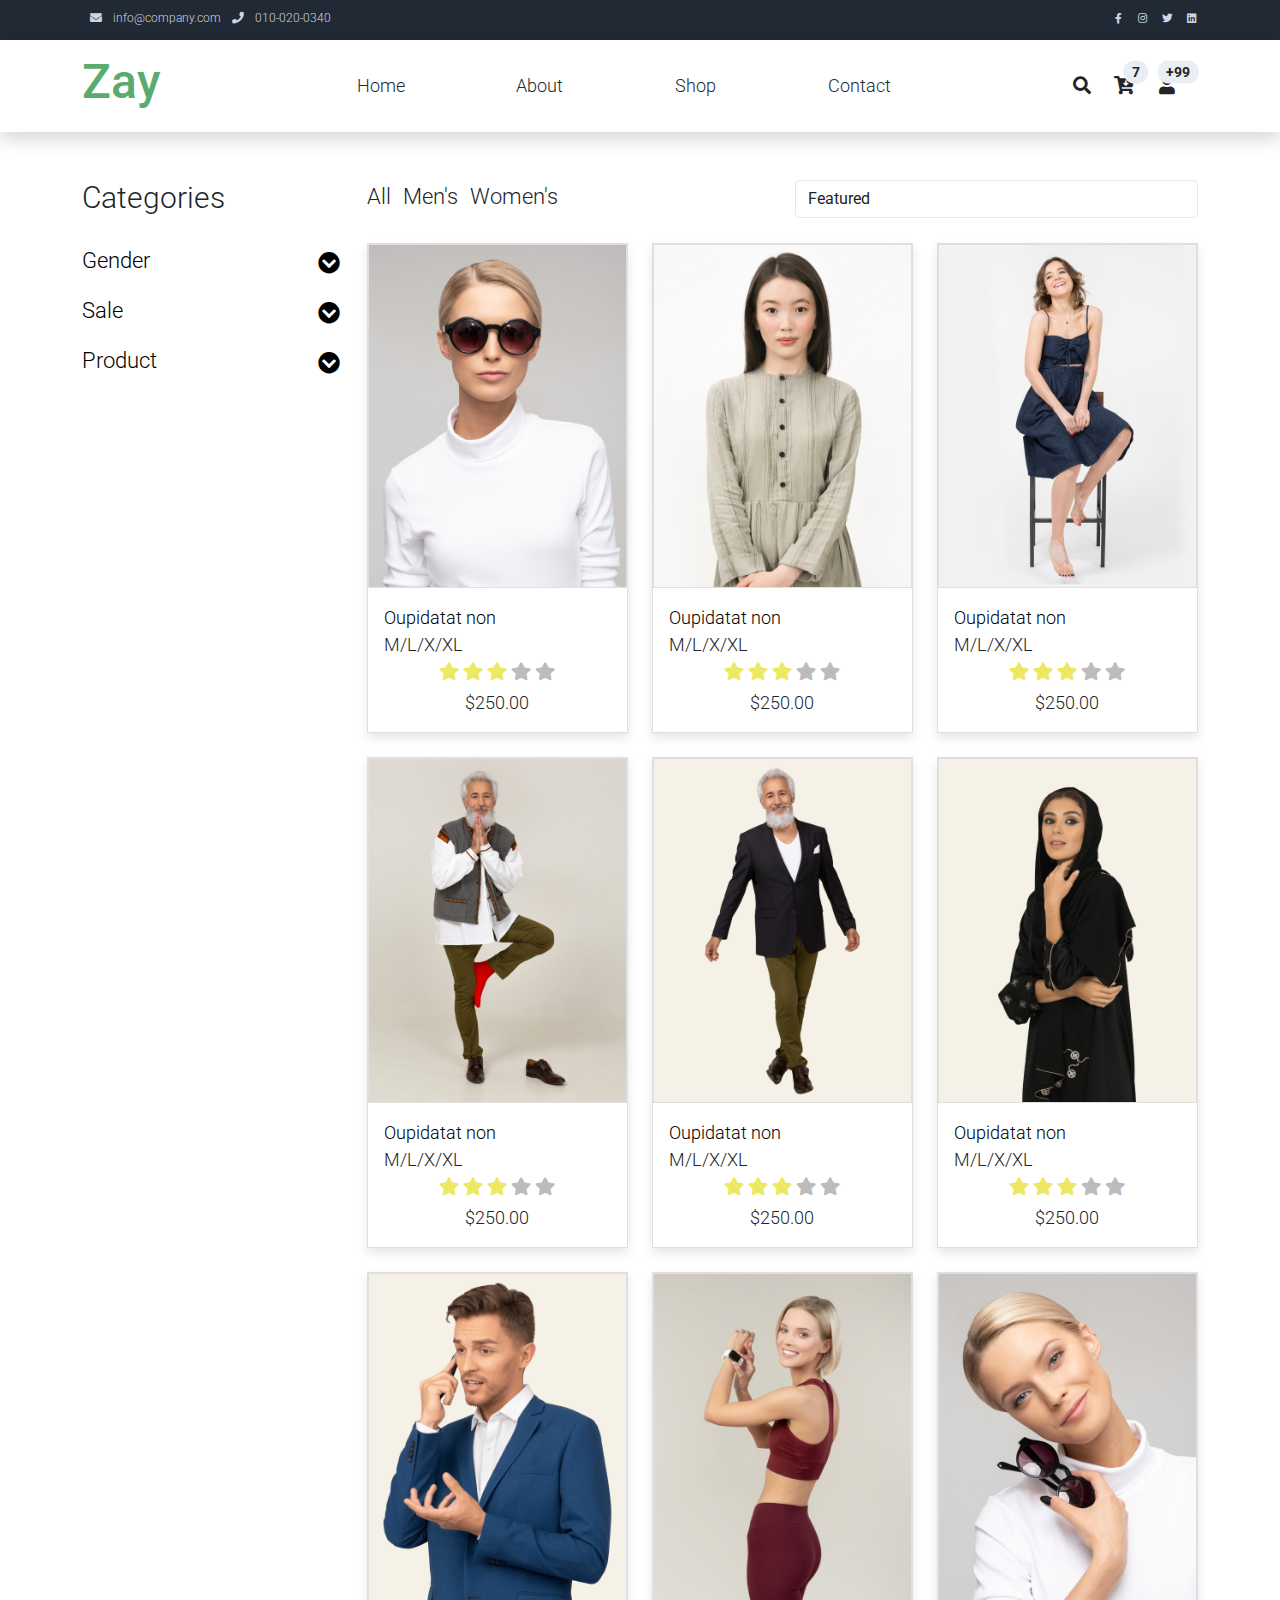
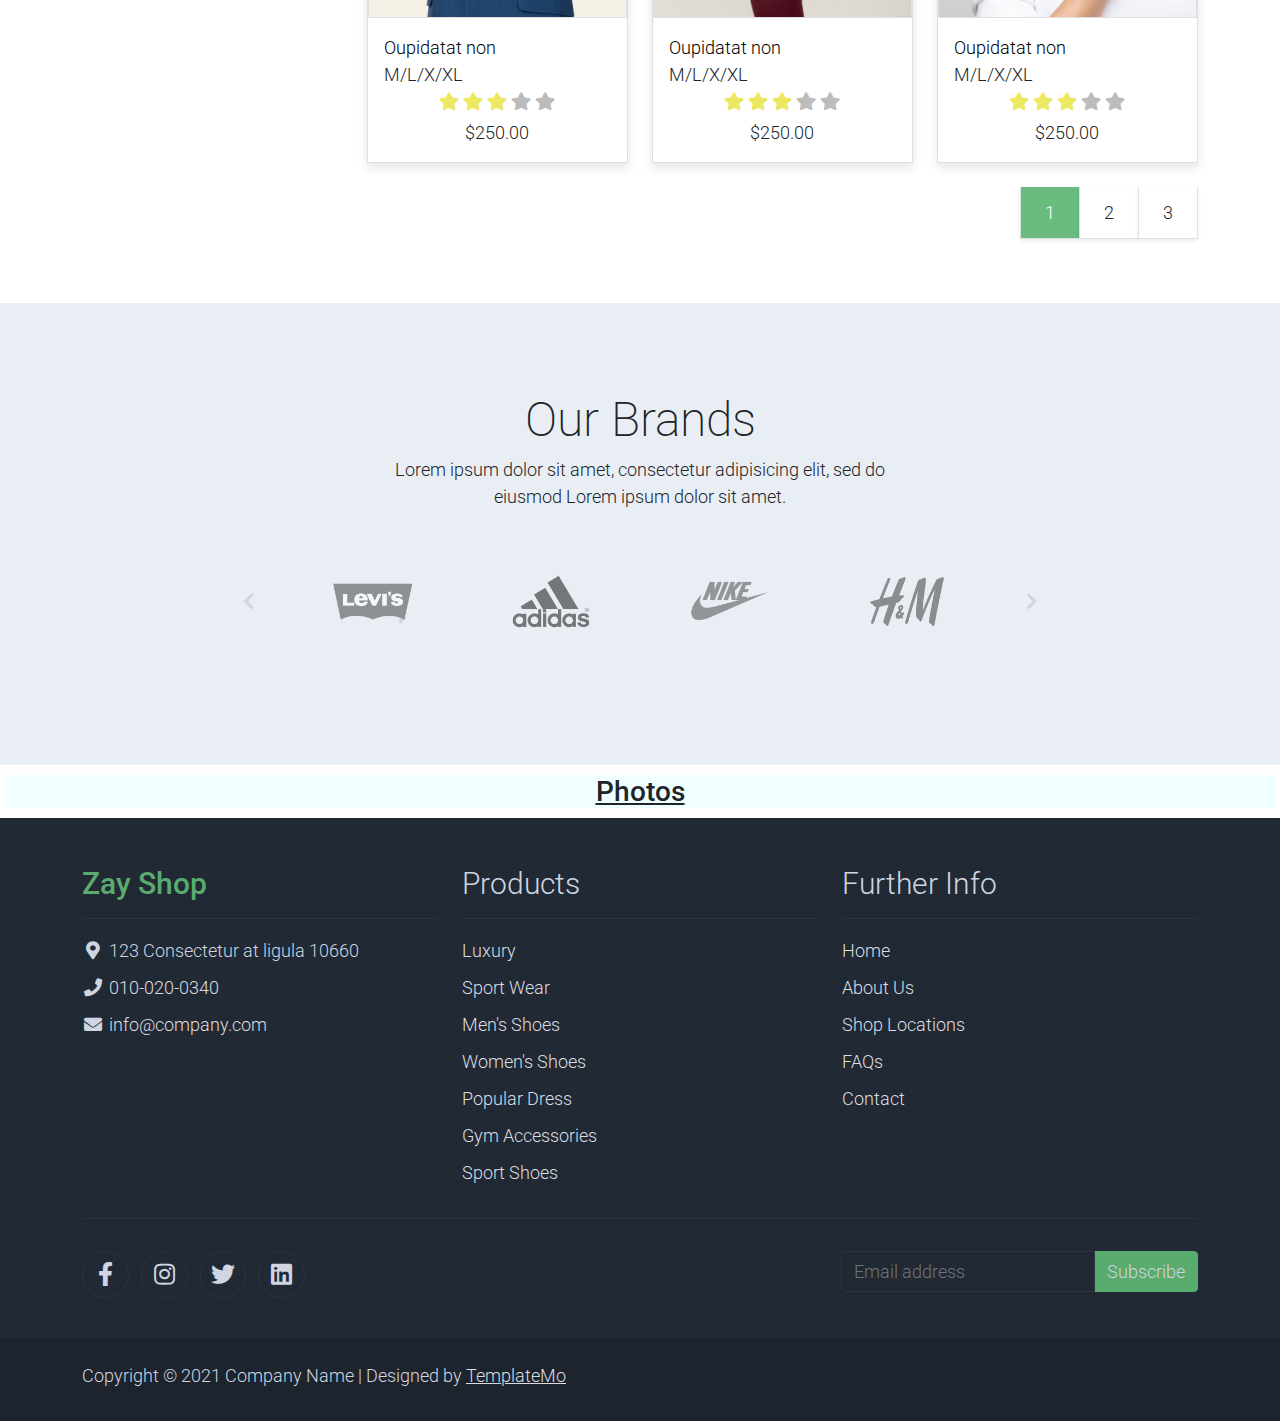
<file: templatemo_559_zay_shop 2/templatemo_559_zay_shop/shop.html>
<!DOCTYPE html>
<html lang="en">

<head>
    <title>Zay Shop - Product Listing Page</title>
    <meta charset="utf-8">
    <meta name="viewport" content="width=device-width, initial-scale=1">

    <link rel="apple-touch-icon" href="assets/img/apple-icon.png">
    <link rel="shortcut icon" type="image/x-icon" href="assets/img/favicon.ico">

    <link rel="stylesheet" href="assets/css/bootstrap.min.css">
    <link rel="stylesheet" href="assets/css/templatemo.css">
    <link rel="stylesheet" type="text/css" href="./assets/css/slick.min.css" />
    <link rel="stylesheet" type="text/css" href="./assets/css/slick-theme.css" />
    <link rel="stylesheet" type="text/css" href="./assets/css/_photos.css" />

    <!-- Load fonts style after rendering the layout styles -->
    <link rel="stylesheet"
        href="https://fonts.googleapis.com/css2?family=Roboto:wght@100;200;300;400;500;700;900&display=swap">
    <link rel="stylesheet" href="assets/css/fontawesome.min.css">
</head>

<body>
    <!-- Start Top Nav -->
    <nav class="navbar navbar-expand-lg bg-dark navbar-light d-none d-lg-block" id="templatemo_nav_top">
        <div class="container text-light">
            <div class="w-100 d-flex justify-content-between">
                <div>
                    <i class="fa fa-envelope mx-2"></i>
                    <a class="navbar-sm-brand text-light text-decoration-none"
                        href="mailto:info@company.com">info@company.com</a>
                    <i class="fa fa-phone mx-2"></i>
                    <a class="navbar-sm-brand text-light text-decoration-none" href="tel:010-020-0340">010-020-0340</a>
                </div>
                <div>
                    <a class="text-light" href="https://fb.com/templatemo" target="_blank" rel="sponsored"><i
                            class="fab fa-facebook-f fa-sm fa-fw me-2"></i></a>
                    <a class="text-light" href="https://www.instagram.com/" target="_blank"><i
                            class="fab fa-instagram fa-sm fa-fw me-2"></i></a>
                    <a class="text-light" href="https://twitter.com/" target="_blank"><i
                            class="fab fa-twitter fa-sm fa-fw me-2"></i></a>
                    <a class="text-light" href="https://www.linkedin.com/" target="_blank"><i
                            class="fab fa-linkedin fa-sm fa-fw"></i></a>
                </div>
            </div>
        </div>
    </nav>
    <!-- Close Top Nav -->


    <!-- Header -->
    <nav class="navbar navbar-expand-lg navbar-light shadow">
        <div class="container d-flex justify-content-between align-items-center">

            <a class="navbar-brand text-success logo h1 align-self-center" href="index.html">
                Zay
            </a>

            <button class="navbar-toggler border-0" type="button" data-bs-toggle="collapse"
                data-bs-target="#templatemo_main_nav" aria-controls="navbarSupportedContent" aria-expanded="false"
                aria-label="Toggle navigation">
                <span class="navbar-toggler-icon"></span>
            </button>

            <div class="align-self-center collapse navbar-collapse flex-fill  d-lg-flex justify-content-lg-between"
                id="templatemo_main_nav">
                <div class="flex-fill">
                    <ul class="nav navbar-nav d-flex justify-content-between mx-lg-auto">
                        <li class="nav-item">
                            <a class="nav-link" href="index.html">Home</a>
                        </li>
                        <li class="nav-item">
                            <a class="nav-link" href="about.html">About</a>
                        </li>
                        <li class="nav-item">
                            <a class="nav-link" href="shop.html">Shop</a>
                        </li>
                        <li class="nav-item">
                            <a class="nav-link" href="contact.html">Contact</a>
                        </li>
                    </ul>
                </div>
                <div class="navbar align-self-center d-flex">
                    <div class="d-lg-none flex-sm-fill mt-3 mb-4 col-7 col-sm-auto pr-3">
                        <div class="input-group">
                            <input type="text" class="form-control" id="inputMobileSearch" placeholder="Search ...">
                            <div class="input-group-text">
                                <i class="fa fa-fw fa-search"></i>
                            </div>
                        </div>
                    </div>
                    <a class="nav-icon d-none d-lg-inline" href="#" data-bs-toggle="modal"
                        data-bs-target="#templatemo_search">
                        <i class="fa fa-fw fa-search text-dark mr-2"></i>
                    </a>
                    <a class="nav-icon position-relative text-decoration-none" href="#">
                        <i class="fa fa-fw fa-cart-arrow-down text-dark mr-1"></i>
                        <span
                            class="position-absolute top-0 left-100 translate-middle badge rounded-pill bg-light text-dark">7</span>
                    </a>
                    <a class="nav-icon position-relative text-decoration-none" href="#">
                        <i class="fa fa-fw fa-user text-dark mr-3"></i>
                        <span
                            class="position-absolute top-0 left-100 translate-middle badge rounded-pill bg-light text-dark">+99</span>
                    </a>
                </div>
            </div>

        </div>
    </nav>
    <!-- Close Header -->

    <!-- Modal -->
    <div class="modal fade bg-white" id="templatemo_search" tabindex="-1" role="dialog"
        aria-labelledby="exampleModalLabel" aria-hidden="true">
        <div class="modal-dialog modal-lg" role="document">
            <div class="w-100 pt-1 mb-5 text-right">
                <button type="button" class="btn-close" data-bs-dismiss="modal" aria-label="Close"></button>
            </div>
            <form action="" method="get" class="modal-content modal-body border-0 p-0">
                <div class="input-group mb-2">
                    <input type="text" class="form-control" id="inputModalSearch" name="q" placeholder="Search ...">
                    <button type="submit" class="input-group-text bg-success text-light">
                        <i class="fa fa-fw fa-search text-white"></i>
                    </button>
                </div>
            </form>
        </div>
    </div>



    <!-- Start Content -->
    <div class="container py-5">
        <div class="row">

            <div class="col-lg-3">
                <h1 class="h2 pb-4">Categories</h1>
                <ul class="list-unstyled templatemo-accordion">
                    <li class="pb-3">
                        <a class="collapsed d-flex justify-content-between h3 text-decoration-none" href="#">
                            Gender
                            <i class="fa fa-fw fa-chevron-circle-down mt-1"></i>
                        </a>
                        <ul class="collapse show list-unstyled pl-3">
                            <li><a class="text-decoration-none" href="#">Men</a></li>
                            <li><a class="text-decoration-none" href="#">Women</a></li>
                        </ul>
                    </li>
                    <li class="pb-3">
                        <a class="collapsed d-flex justify-content-between h3 text-decoration-none" href="#">
                            Sale
                            <i class="pull-right fa fa-fw fa-chevron-circle-down mt-1"></i>
                        </a>
                        <ul id="collapseTwo" class="collapse list-unstyled pl-3">
                            <li><a class="text-decoration-none" href="#">Sport</a></li>
                            <li><a class="text-decoration-none" href="#">Luxury</a></li>
                        </ul>
                    </li>
                    <li class="pb-3">
                        <a class="collapsed d-flex justify-content-between h3 text-decoration-none" href="#">
                            Product
                            <i class="pull-right fa fa-fw fa-chevron-circle-down mt-1"></i>
                        </a>
                        <ul id="collapseThree" class="collapse list-unstyled pl-3">
                            <li><a class="text-decoration-none" href="#">Bag</a></li>
                            <li><a class="text-decoration-none" href="#">Sweather</a></li>
                            <li><a class="text-decoration-none" href="#">Sunglass</a></li>
                        </ul>
                    </li>
                </ul>
            </div>

            <div class="col-lg-9">
                <div class="row">
                    <div class="col-md-6">
                        <ul class="list-inline shop-top-menu pb-3 pt-1">
                            <li class="list-inline-item">
                                <a class="h3 text-dark text-decoration-none mr-3" href="#">All</a>
                            </li>
                            <li class="list-inline-item">
                                <a class="h3 text-dark text-decoration-none mr-3" href="#">Men's</a>
                            </li>
                            <li class="list-inline-item">
                                <a class="h3 text-dark text-decoration-none" href="#">Women's</a>
                            </li>
                        </ul>
                    </div>
                    <div class="col-md-6 pb-4">
                        <div class="d-flex">
                            <select class="form-control">
                                <option>Featured</option>
                                <option>A to Z</option>
                                <option>Item</option>
                            </select>
                        </div>
                    </div>
                </div>
                <div class="row">
                    <div class="col-md-4">
                        <div class="card mb-4 product-wap rounded-0">
                            <div class="card rounded-0">
                                <img class="card-img rounded-0 img-fluid" src="assets/img/shop_01.jpg">
                                <div
                                    class="card-img-overlay rounded-0 product-overlay d-flex align-items-center justify-content-center">
                                    <ul class="list-unstyled">
                                        <li><a class="btn btn-success text-white" href="shop-single.html"><i
                                                    class="far fa-heart"></i></a></li>
                                        <li><a class="btn btn-success text-white mt-2" href="shop-single.html"><i
                                                    class="far fa-eye"></i></a></li>
                                        <li><a class="btn btn-success text-white mt-2" href="shop-single.html"><i
                                                    class="fas fa-cart-plus"></i></a></li>
                                    </ul>
                                </div>
                            </div>
                            <div class="card-body">
                                <a href="shop-single.html" class="h3 text-decoration-none">Oupidatat non</a>
                                <ul class="w-100 list-unstyled d-flex justify-content-between mb-0">
                                    <li>M/L/X/XL</li>
                                    <li class="pt-2">
                                        <span
                                            class="product-color-dot color-dot-red float-left rounded-circle ml-1"></span>
                                        <span
                                            class="product-color-dot color-dot-blue float-left rounded-circle ml-1"></span>
                                        <span
                                            class="product-color-dot color-dot-black float-left rounded-circle ml-1"></span>
                                        <span
                                            class="product-color-dot color-dot-light float-left rounded-circle ml-1"></span>
                                        <span
                                            class="product-color-dot color-dot-green float-left rounded-circle ml-1"></span>
                                    </li>
                                </ul>
                                <ul class="list-unstyled d-flex justify-content-center mb-1">
                                    <li>
                                        <i class="text-warning fa fa-star"></i>
                                        <i class="text-warning fa fa-star"></i>
                                        <i class="text-warning fa fa-star"></i>
                                        <i class="text-muted fa fa-star"></i>
                                        <i class="text-muted fa fa-star"></i>
                                    </li>
                                </ul>
                                <p class="text-center mb-0">$250.00</p>
                            </div>
                        </div>
                    </div>
                    <div class="col-md-4">
                        <div class="card mb-4 product-wap rounded-0">
                            <div class="card rounded-0">
                                <img class="card-img rounded-0 img-fluid" src="assets/img/shop_02.jpg">
                                <div
                                    class="card-img-overlay rounded-0 product-overlay d-flex align-items-center justify-content-center">
                                    <ul class="list-unstyled">
                                        <li><a class="btn btn-success text-white" href="shop-single.html"><i
                                                    class="far fa-heart"></i></a></li>
                                        <li><a class="btn btn-success text-white mt-2" href="shop-single.html"><i
                                                    class="far fa-eye"></i></a></li>
                                        <li><a class="btn btn-success text-white mt-2" href="shop-single.html"><i
                                                    class="fas fa-cart-plus"></i></a></li>
                                    </ul>
                                </div>
                            </div>
                            <div class="card-body">
                                <a href="shop-single.html" class="h3 text-decoration-none">Oupidatat non</a>
                                <ul class="w-100 list-unstyled d-flex justify-content-between mb-0">
                                    <li>M/L/X/XL</li>
                                    <li class="pt-2">
                                        <span
                                            class="product-color-dot color-dot-red float-left rounded-circle ml-1"></span>
                                        <span
                                            class="product-color-dot color-dot-blue float-left rounded-circle ml-1"></span>
                                        <span
                                            class="product-color-dot color-dot-black float-left rounded-circle ml-1"></span>
                                        <span
                                            class="product-color-dot color-dot-light float-left rounded-circle ml-1"></span>
                                        <span
                                            class="product-color-dot color-dot-green float-left rounded-circle ml-1"></span>
                                    </li>
                                </ul>
                                <ul class="list-unstyled d-flex justify-content-center mb-1">
                                    <li>
                                        <i class="text-warning fa fa-star"></i>
                                        <i class="text-warning fa fa-star"></i>
                                        <i class="text-warning fa fa-star"></i>
                                        <i class="text-muted fa fa-star"></i>
                                        <i class="text-muted fa fa-star"></i>
                                    </li>
                                </ul>
                                <p class="text-center mb-0">$250.00</p>
                            </div>
                        </div>
                    </div>
                    <div class="col-md-4">
                        <div class="card mb-4 product-wap rounded-0">
                            <div class="card rounded-0">
                                <img class="card-img rounded-0 img-fluid" src="assets/img/shop_03.jpg">
                                <div
                                    class="card-img-overlay rounded-0 product-overlay d-flex align-items-center justify-content-center">
                                    <ul class="list-unstyled">
                                        <li><a class="btn btn-success text-white" href="shop-single.html"><i
                                                    class="far fa-heart"></i></a></li>
                                        <li><a class="btn btn-success text-white mt-2" href="shop-single.html"><i
                                                    class="far fa-eye"></i></a></li>
                                        <li><a class="btn btn-success text-white mt-2" href="shop-single.html"><i
                                                    class="fas fa-cart-plus"></i></a></li>
                                    </ul>
                                </div>
                            </div>
                            <div class="card-body">
                                <a href="shop-single.html" class="h3 text-decoration-none">Oupidatat non</a>
                                <ul class="w-100 list-unstyled d-flex justify-content-between mb-0">
                                    <li>M/L/X/XL</li>
                                    <li class="pt-2">
                                        <span
                                            class="product-color-dot color-dot-red float-left rounded-circle ml-1"></span>
                                        <span
                                            class="product-color-dot color-dot-blue float-left rounded-circle ml-1"></span>
                                        <span
                                            class="product-color-dot color-dot-black float-left rounded-circle ml-1"></span>
                                        <span
                                            class="product-color-dot color-dot-light float-left rounded-circle ml-1"></span>
                                        <span
                                            class="product-color-dot color-dot-green float-left rounded-circle ml-1"></span>
                                    </li>
                                </ul>
                                <ul class="list-unstyled d-flex justify-content-center mb-1">
                                    <li>
                                        <i class="text-warning fa fa-star"></i>
                                        <i class="text-warning fa fa-star"></i>
                                        <i class="text-warning fa fa-star"></i>
                                        <i class="text-muted fa fa-star"></i>
                                        <i class="text-muted fa fa-star"></i>
                                    </li>
                                </ul>
                                <p class="text-center mb-0">$250.00</p>
                            </div>
                        </div>
                    </div>
                    <div class="col-md-4">
                        <div class="card mb-4 product-wap rounded-0">
                            <div class="card rounded-0">
                                <img class="card-img rounded-0 img-fluid" src="assets/img/shop_04.jpg">
                                <div
                                    class="card-img-overlay rounded-0 product-overlay d-flex align-items-center justify-content-center">
                                    <ul class="list-unstyled">
                                        <li><a class="btn btn-success text-white" href="shop-single.html"><i
                                                    class="far fa-heart"></i></a></li>
                                        <li><a class="btn btn-success text-white mt-2" href="shop-single.html"><i
                                                    class="far fa-eye"></i></a></li>
                                        <li><a class="btn btn-success text-white mt-2" href="shop-single.html"><i
                                                    class="fas fa-cart-plus"></i></a></li>
                                    </ul>
                                </div>
                            </div>
                            <div class="card-body">
                                <a href="shop-single.html" class="h3 text-decoration-none">Oupidatat non</a>
                                <ul class="w-100 list-unstyled d-flex justify-content-between mb-0">
                                    <li>M/L/X/XL</li>
                                    <li class="pt-2">
                                        <span
                                            class="product-color-dot color-dot-red float-left rounded-circle ml-1"></span>
                                        <span
                                            class="product-color-dot color-dot-blue float-left rounded-circle ml-1"></span>
                                        <span
                                            class="product-color-dot color-dot-black float-left rounded-circle ml-1"></span>
                                        <span
                                            class="product-color-dot color-dot-light float-left rounded-circle ml-1"></span>
                                        <span
                                            class="product-color-dot color-dot-green float-left rounded-circle ml-1"></span>
                                    </li>
                                </ul>
                                <ul class="list-unstyled d-flex justify-content-center mb-1">
                                    <li>
                                        <i class="text-warning fa fa-star"></i>
                                        <i class="text-warning fa fa-star"></i>
                                        <i class="text-warning fa fa-star"></i>
                                        <i class="text-muted fa fa-star"></i>
                                        <i class="text-muted fa fa-star"></i>
                                    </li>
                                </ul>
                                <p class="text-center mb-0">$250.00</p>
                            </div>
                        </div>
                    </div>
                    <div class="col-md-4">
                        <div class="card mb-4 product-wap rounded-0">
                            <div class="card rounded-0">
                                <img class="card-img rounded-0 img-fluid" src="assets/img/shop_05.jpg">
                                <div
                                    class="card-img-overlay rounded-0 product-overlay d-flex align-items-center justify-content-center">
                                    <ul class="list-unstyled">
                                        <li><a class="btn btn-success text-white" href="shop-single.html"><i
                                                    class="far fa-heart"></i></a></li>
                                        <li><a class="btn btn-success text-white mt-2" href="shop-single.html"><i
                                                    class="far fa-eye"></i></a></li>
                                        <li><a class="btn btn-success text-white mt-2" href="shop-single.html"><i
                                                    class="fas fa-cart-plus"></i></a></li>
                                    </ul>
                                </div>
                            </div>
                            <div class="card-body">
                                <a href="shop-single.html" class="h3 text-decoration-none">Oupidatat non</a>
                                <ul class="w-100 list-unstyled d-flex justify-content-between mb-0">
                                    <li>M/L/X/XL</li>
                                    <li class="pt-2">
                                        <span
                                            class="product-color-dot color-dot-red float-left rounded-circle ml-1"></span>
                                        <span
                                            class="product-color-dot color-dot-blue float-left rounded-circle ml-1"></span>
                                        <span
                                            class="product-color-dot color-dot-black float-left rounded-circle ml-1"></span>
                                        <span
                                            class="product-color-dot color-dot-light float-left rounded-circle ml-1"></span>
                                        <span
                                            class="product-color-dot color-dot-green float-left rounded-circle ml-1"></span>
                                    </li>
                                </ul>
                                <ul class="list-unstyled d-flex justify-content-center mb-1">
                                    <li>
                                        <i class="text-warning fa fa-star"></i>
                                        <i class="text-warning fa fa-star"></i>
                                        <i class="text-warning fa fa-star"></i>
                                        <i class="text-muted fa fa-star"></i>
                                        <i class="text-muted fa fa-star"></i>
                                    </li>
                                </ul>
                                <p class="text-center mb-0">$250.00</p>
                            </div>
                        </div>
                    </div>
                    <div class="col-md-4">
                        <div class="card mb-4 product-wap rounded-0">
                            <div class="card rounded-0">
                                <img class="card-img rounded-0 img-fluid" src="assets/img/shop_06.jpg">
                                <div
                                    class="card-img-overlay rounded-0 product-overlay d-flex align-items-center justify-content-center">
                                    <ul class="list-unstyled">
                                        <li><a class="btn btn-success text-white" href="shop-single.html"><i
                                                    class="far fa-heart"></i></a></li>
                                        <li><a class="btn btn-success text-white mt-2" href="shop-single.html"><i
                                                    class="far fa-eye"></i></a></li>
                                        <li><a class="btn btn-success text-white mt-2" href="shop-single.html"><i
                                                    class="fas fa-cart-plus"></i></a></li>
                                    </ul>
                                </div>
                            </div>
                            <div class="card-body">
                                <a href="shop-single.html" class="h3 text-decoration-none">Oupidatat non</a>
                                <ul class="w-100 list-unstyled d-flex justify-content-between mb-0">
                                    <li>M/L/X/XL</li>
                                    <li class="pt-2">
                                        <span
                                            class="product-color-dot color-dot-red float-left rounded-circle ml-1"></span>
                                        <span
                                            class="product-color-dot color-dot-blue float-left rounded-circle ml-1"></span>
                                        <span
                                            class="product-color-dot color-dot-black float-left rounded-circle ml-1"></span>
                                        <span
                                            class="product-color-dot color-dot-light float-left rounded-circle ml-1"></span>
                                        <span
                                            class="product-color-dot color-dot-green float-left rounded-circle ml-1"></span>
                                    </li>
                                </ul>
                                <ul class="list-unstyled d-flex justify-content-center mb-1">
                                    <li>
                                        <i class="text-warning fa fa-star"></i>
                                        <i class="text-warning fa fa-star"></i>
                                        <i class="text-warning fa fa-star"></i>
                                        <i class="text-muted fa fa-star"></i>
                                        <i class="text-muted fa fa-star"></i>
                                    </li>
                                </ul>
                                <p class="text-center mb-0">$250.00</p>
                            </div>
                        </div>
                    </div>
                    <div class="col-md-4">
                        <div class="card mb-4 product-wap rounded-0">
                            <div class="card rounded-0">
                                <img class="card-img rounded-0 img-fluid" src="assets/img/shop_07.jpg">
                                <div
                                    class="card-img-overlay rounded-0 product-overlay d-flex align-items-center justify-content-center">
                                    <ul class="list-unstyled">
                                        <li><a class="btn btn-success text-white" href="shop-single.html"><i
                                                    class="far fa-heart"></i></a></li>
                                        <li><a class="btn btn-success text-white mt-2" href="shop-single.html"><i
                                                    class="far fa-eye"></i></a></li>
                                        <li><a class="btn btn-success text-white mt-2" href="shop-single.html"><i
                                                    class="fas fa-cart-plus"></i></a></li>
                                    </ul>
                                </div>
                            </div>
                            <div class="card-body">
                                <a href="shop-single.html" class="h3 text-decoration-none">Oupidatat non</a>
                                <ul class="w-100 list-unstyled d-flex justify-content-between mb-0">
                                    <li>M/L/X/XL</li>
                                    <li class="pt-2">
                                        <span
                                            class="product-color-dot color-dot-red float-left rounded-circle ml-1"></span>
                                        <span
                                            class="product-color-dot color-dot-blue float-left rounded-circle ml-1"></span>
                                        <span
                                            class="product-color-dot color-dot-black float-left rounded-circle ml-1"></span>
                                        <span
                                            class="product-color-dot color-dot-light float-left rounded-circle ml-1"></span>
                                        <span
                                            class="product-color-dot color-dot-green float-left rounded-circle ml-1"></span>
                                    </li>
                                </ul>
                                <ul class="list-unstyled d-flex justify-content-center mb-1">
                                    <li>
                                        <i class="text-warning fa fa-star"></i>
                                        <i class="text-warning fa fa-star"></i>
                                        <i class="text-warning fa fa-star"></i>
                                        <i class="text-muted fa fa-star"></i>
                                        <i class="text-muted fa fa-star"></i>
                                    </li>
                                </ul>
                                <p class="text-center mb-0">$250.00</p>
                            </div>
                        </div>
                    </div>
                    <div class="col-md-4">
                        <div class="card mb-4 product-wap rounded-0">
                            <div class="card rounded-0">
                                <img class="card-img rounded-0 img-fluid" src="assets/img/shop_08.jpg">
                                <div
                                    class="card-img-overlay rounded-0 product-overlay d-flex align-items-center justify-content-center">
                                    <ul class="list-unstyled">
                                        <li><a class="btn btn-success text-white" href="shop-single.html"><i
                                                    class="far fa-heart"></i></a></li>
                                        <li><a class="btn btn-success text-white mt-2" href="shop-single.html"><i
                                                    class="far fa-eye"></i></a></li>
                                        <li><a class="btn btn-success text-white mt-2" href="shop-single.html"><i
                                                    class="fas fa-cart-plus"></i></a></li>
                                    </ul>
                                </div>
                            </div>
                            <div class="card-body">
                                <a href="shop-single.html" class="h3 text-decoration-none">Oupidatat non</a>
                                <ul class="w-100 list-unstyled d-flex justify-content-between mb-0">
                                    <li>M/L/X/XL</li>
                                    <li class="pt-2">
                                        <span
                                            class="product-color-dot color-dot-red float-left rounded-circle ml-1"></span>
                                        <span
                                            class="product-color-dot color-dot-blue float-left rounded-circle ml-1"></span>
                                        <span
                                            class="product-color-dot color-dot-black float-left rounded-circle ml-1"></span>
                                        <span
                                            class="product-color-dot color-dot-light float-left rounded-circle ml-1"></span>
                                        <span
                                            class="product-color-dot color-dot-green float-left rounded-circle ml-1"></span>
                                    </li>
                                </ul>
                                <ul class="list-unstyled d-flex justify-content-center mb-1">
                                    <li>
                                        <i class="text-warning fa fa-star"></i>
                                        <i class="text-warning fa fa-star"></i>
                                        <i class="text-warning fa fa-star"></i>
                                        <i class="text-muted fa fa-star"></i>
                                        <i class="text-muted fa fa-star"></i>
                                    </li>
                                </ul>
                                <p class="text-center mb-0">$250.00</p>
                            </div>
                        </div>
                    </div>
                    <div class="col-md-4">
                        <div class="card mb-4 product-wap rounded-0">
                            <div class="card rounded-0">
                                <img class="card-img rounded-0 img-fluid" src="assets/img/shop_09.jpg">
                                <div
                                    class="card-img-overlay rounded-0 product-overlay d-flex align-items-center justify-content-center">
                                    <ul class="list-unstyled">
                                        <li><a class="btn btn-success text-white" href="shop-single.html"><i
                                                    class="far fa-heart"></i></a></li>
                                        <li><a class="btn btn-success text-white mt-2" href="shop-single.html"><i
                                                    class="far fa-eye"></i></a></li>
                                        <li><a class="btn btn-success text-white mt-2" href="shop-single.html"><i
                                                    class="fas fa-cart-plus"></i></a></li>
                                    </ul>
                                </div>
                            </div>
                            <div class="card-body">
                                <a href="shop-single.html" class="h3 text-decoration-none">Oupidatat non</a>
                                <ul class="w-100 list-unstyled d-flex justify-content-between mb-0">
                                    <li>M/L/X/XL</li>
                                    <li class="pt-2">
                                        <span
                                            class="product-color-dot color-dot-red float-left rounded-circle ml-1"></span>
                                        <span
                                            class="product-color-dot color-dot-blue float-left rounded-circle ml-1"></span>
                                        <span
                                            class="product-color-dot color-dot-black float-left rounded-circle ml-1"></span>
                                        <span
                                            class="product-color-dot color-dot-light float-left rounded-circle ml-1"></span>
                                        <span
                                            class="product-color-dot color-dot-green float-left rounded-circle ml-1"></span>
                                    </li>
                                </ul>
                                <ul class="list-unstyled d-flex justify-content-center mb-1">
                                    <li>
                                        <i class="text-warning fa fa-star"></i>
                                        <i class="text-warning fa fa-star"></i>
                                        <i class="text-warning fa fa-star"></i>
                                        <i class="text-muted fa fa-star"></i>
                                        <i class="text-muted fa fa-star"></i>
                                    </li>
                                </ul>
                                <p class="text-center mb-0">$250.00</p>
                            </div>
                        </div>
                    </div>
                </div>
                <div div="row">
                    <ul class="pagination pagination-lg justify-content-end">
                        <li class="page-item disabled">
                            <a class="page-link active rounded-0 mr-3 shadow-sm border-top-0 border-left-0" href="#"
                                tabindex="-1">1</a>
                        </li>
                        <li class="page-item">
                            <a class="page-link rounded-0 mr-3 shadow-sm border-top-0 border-left-0 text-dark"
                                href="#">2</a>
                        </li>
                        <li class="page-item">
                            <a class="page-link rounded-0 shadow-sm border-top-0 border-left-0 text-dark" href="#">3</a>
                        </li>
                    </ul>
                </div>
            </div>

        </div>
    </div>
    <!-- End Content -->

    <!-- Start Brands -->
    <section class="bg-light py-5">
        <div class="container my-4">
            <div class="row text-center py-3">
                <div class="col-lg-6 m-auto">
                    <h1 class="h1">Our Brands</h1>
                    <p>
                        Lorem ipsum dolor sit amet, consectetur adipisicing elit, sed do eiusmod
                        Lorem ipsum dolor sit amet.
                    </p>
                </div>
                <div class="col-lg-9 m-auto tempaltemo-carousel">
                    <div class="row d-flex flex-row">
                        <!--Controls-->
                        <div class="col-1 align-self-center">
                            <a class="h1" href="#multi-item-example" role="button" data-bs-slide="prev">
                                <i class="text-light fas fa-chevron-left"></i>
                            </a>
                        </div>
                        <!--End Controls-->

                        <!--Carousel Wrapper-->
                        <div class="col">
                            <div class="carousel slide carousel-multi-item pt-2 pt-md-0" id="multi-item-example"
                                data-bs-ride="carousel">
                                <!--Slides-->
                                <div class="carousel-inner product-links-wap" role="listbox">

                                    <!--First slide-->
                                    <div class="carousel-item active">
                                        <div class="row">
                                            <div class="col-3 p-md-5">
                                                <a href="#"><img class="img-fluid brand-img"
                                                        src="assets/img/brand_01.png" alt="Brand Logo"></a>
                                            </div>
                                            <div class="col-3 p-md-5">
                                                <a href="#"><img class="img-fluid brand-img"
                                                        src="assets/img/brand_02.png" alt="Brand Logo"></a>
                                            </div>
                                            <div class="col-3 p-md-5">
                                                <a href="#"><img class="img-fluid brand-img"
                                                        src="assets/img/brand_03.png" alt="Brand Logo"></a>
                                            </div>
                                            <div class="col-3 p-md-5">
                                                <a href="#"><img class="img-fluid brand-img"
                                                        src="assets/img/brand_04.png" alt="Brand Logo"></a>
                                            </div>
                                        </div>
                                    </div>
                                    <!--End First slide-->

                                    <!--Second slide-->
                                    <div class="carousel-item">
                                        <div class="row">
                                            <div class="col-3 p-md-5">
                                                <a href="#"><img class="img-fluid brand-img"
                                                        src="assets/img/brand_01.png" alt="Brand Logo"></a>
                                            </div>
                                            <div class="col-3 p-md-5">
                                                <a href="#"><img class="img-fluid brand-img"
                                                        src="assets/img/brand_02.png" alt="Brand Logo"></a>
                                            </div>
                                            <div class="col-3 p-md-5">
                                                <a href="#"><img class="img-fluid brand-img"
                                                        src="assets/img/brand_03.png" alt="Brand Logo"></a>
                                            </div>
                                            <div class="col-3 p-md-5">
                                                <a href="#"><img class="img-fluid brand-img"
                                                        src="assets/img/brand_04.png" alt="Brand Logo"></a>
                                            </div>
                                        </div>
                                    </div>
                                    <!--End Second slide-->

                                    <!--Third slide-->
                                    <div class="carousel-item">
                                        <div class="row">
                                            <div class="col-3 p-md-5">
                                                <a href="#"><img class="img-fluid brand-img"
                                                        src="assets/img/brand_01.png" alt="Brand Logo"></a>
                                            </div>
                                            <div class="col-3 p-md-5">
                                                <a href="#"><img class="img-fluid brand-img"
                                                        src="assets/img/brand_02.png" alt="Brand Logo"></a>
                                            </div>
                                            <div class="col-3 p-md-5">
                                                <a href="#"><img class="img-fluid brand-img"
                                                        src="assets/img/brand_03.png" alt="Brand Logo"></a>
                                            </div>
                                            <div class="col-3 p-md-5">
                                                <a href="#"><img class="img-fluid brand-img"
                                                        src="assets/img/brand_04.png" alt="Brand Logo"></a>
                                            </div>
                                        </div>
                                    </div>
                                    <!--End Third slide-->
                                </div>
                                <!--End Slides-->
                            </div>
                        </div>
                        <!--End Carousel Wrapper-->

                        <!--Controls-->
                        <div class="col-1 align-self-center">
                            <a class="h1" href="#multi-item-example" role="button" data-bs-slide="next">
                                <i class="text-light fas fa-chevron-right"></i>
                            </a>
                        </div>
                        <!--End Controls-->
                    </div>
                </div>
            </div>
        </div>
    </section>
    <!--End Brands-->
    <div id="_photos">
        <div class="_photos">
            <h3>Photos</h3>
        </div>
    </div>

    <!-- Start Footer -->
    <footer class="bg-dark" id="tempaltemo_footer">
        <div class="container">
            <div class="row">

                <div class="col-md-4 pt-5">
                    <h2 class="h2 text-success border-bottom pb-3 border-light logo">Zay Shop</h2>
                    <ul class="list-unstyled text-light footer-link-list">
                        <li>
                            <i class="fas fa-map-marker-alt fa-fw"></i>
                            123 Consectetur at ligula 10660
                        </li>
                        <li>
                            <i class="fa fa-phone fa-fw"></i>
                            <a class="text-decoration-none" href="tel:010-020-0340">010-020-0340</a>
                        </li>
                        <li>
                            <i class="fa fa-envelope fa-fw"></i>
                            <a class="text-decoration-none" href="mailto:info@company.com">info@company.com</a>
                        </li>
                    </ul>
                </div>

                <div class="col-md-4 pt-5">
                    <h2 class="h2 text-light border-bottom pb-3 border-light">Products</h2>
                    <ul class="list-unstyled text-light footer-link-list">
                        <li><a class="text-decoration-none" href="#">Luxury</a></li>
                        <li><a class="text-decoration-none" href="#">Sport Wear</a></li>
                        <li><a class="text-decoration-none" href="#">Men's Shoes</a></li>
                        <li><a class="text-decoration-none" href="#">Women's Shoes</a></li>
                        <li><a class="text-decoration-none" href="#">Popular Dress</a></li>
                        <li><a class="text-decoration-none" href="#">Gym Accessories</a></li>
                        <li><a class="text-decoration-none" href="#">Sport Shoes</a></li>
                    </ul>
                </div>

                <div class="col-md-4 pt-5">
                    <h2 class="h2 text-light border-bottom pb-3 border-light">Further Info</h2>
                    <ul class="list-unstyled text-light footer-link-list">
                        <li><a class="text-decoration-none" href="#">Home</a></li>
                        <li><a class="text-decoration-none" href="#">About Us</a></li>
                        <li><a class="text-decoration-none" href="#">Shop Locations</a></li>
                        <li><a class="text-decoration-none" href="#">FAQs</a></li>
                        <li><a class="text-decoration-none" href="#">Contact</a></li>
                    </ul>
                </div>

            </div>

            <div class="row text-light mb-4">
                <div class="col-12 mb-3">
                    <div class="w-100 my-3 border-top border-light"></div>
                </div>
                <div class="col-auto me-auto">
                    <ul class="list-inline text-left footer-icons">
                        <li class="list-inline-item border border-light rounded-circle text-center">
                            <a class="text-light text-decoration-none" target="_blank" href="http://facebook.com/"><i
                                    class="fab fa-facebook-f fa-lg fa-fw"></i></a>
                        </li>
                        <li class="list-inline-item border border-light rounded-circle text-center">
                            <a class="text-light text-decoration-none" target="_blank"
                                href="https://www.instagram.com/"><i class="fab fa-instagram fa-lg fa-fw"></i></a>
                        </li>
                        <li class="list-inline-item border border-light rounded-circle text-center">
                            <a class="text-light text-decoration-none" target="_blank" href="https://twitter.com/"><i
                                    class="fab fa-twitter fa-lg fa-fw"></i></a>
                        </li>
                        <li class="list-inline-item border border-light rounded-circle text-center">
                            <a class="text-light text-decoration-none" target="_blank"
                                href="https://www.linkedin.com/"><i class="fab fa-linkedin fa-lg fa-fw"></i></a>
                        </li>
                    </ul>
                </div>
                <div class="col-auto">
                    <label class="sr-only" for="subscribeEmail">Email address</label>
                    <div class="input-group mb-2">
                        <input type="text" class="form-control bg-dark border-light" id="subscribeEmail"
                            placeholder="Email address">
                        <div class="input-group-text btn-success text-light">Subscribe</div>
                    </div>
                </div>
            </div>
        </div>

        <div class="w-100 bg-black py-3">
            <div class="container">
                <div class="row pt-2">
                    <div class="col-12">
                        <p class="text-left text-light">
                            Copyright &copy; 2021 Company Name
                            | Designed by <a rel="sponsored" href="https://templatemo.com"
                                target="_blank">TemplateMo</a>
                        </p>
                    </div>
                </div>
            </div>
        </div>

    </footer>
    <!-- End Footer -->

    <script src="assets/js/jquery-1.11.0.min.js"></script>
    <script src="assets/js/jquery-migrate-1.2.1.min.js"></script>
    <script src="assets/js/bootstrap.bundle.min.js"></script>
    <script src="assets/js/slick.min.js"></script>
    <script src="assets/js/photos.js"></script>
    <script src="assets/js/main.js"></script>

</body>

</html>
</file>
<file: templatemo_559_zay_shop 2/templatemo_559_zay_shop/assets/css/templatemo.css>
/*

TemplateMo 559 Zay Shop

https://templatemo.com/tm-559-zay-shop

---------------------------------------------
Table of contents
------------------------------------------------
1. Typography
2. General
3. Nav
4. Hero Carousel
5. Accordion
6. Shop
7. Product
8. Carousel Hero
9. Carousel Brand
10. Services
11. Contact map
12. Footer
13. Small devices (landscape phones, 576px and up)
14. Medium devices (tablets, 768px and up)
15. Large devices (desktops, 992px and up)
16. Extra large devices (large desktops, 1200px and up)
--------------------------------------------- */




/* Typography */
body,
ul,
li,
p,
a,
label,
input,
div {
  font-family: 'Roboto', sans-serif;
  font-size: 18px !important;
  font-weight: 300 !important;
}

.h1 {
  font-family: 'Roboto', sans-serif;
  font-size: 48px !important;
  font-weight: 200 !important;
}

.h2 {
  font-family: 'Roboto', sans-serif;
  font-size: 30px !important;
  font-weight: 300;
}

.h3 {
  font-family: 'Roboto', sans-serif;
  font-size: 22px !important;
}

/* General */
.logo {
  font-weight: 500 !important;
}

.text-warning {
  color: #ede861 !important;
}

.text-muted {
  color: #bcbcbc !important;
}

.text-success {
  color: #59ab6e !important;
}

.text-light {
  color: #cfd6e1 !important;
}

.bg-dark {
  background-color: #212934 !important;
}

.bg-light {
  background-color: #e9eef5 !important;
}

.bg-black {
  background-color: #1d242d !important;
}

.bg-success {
  background-color: #59ab6e !important;
}

.btn-success {
  background-color: #59ab6e !important;
  border-color: #56ae6c !important;
}

.pagination .page-link:hover {
  color: #000;
}

.pagination .page-link:hover,
.pagination .page-link.active {
  background-color: #69bb7e;
  color: #fff;
}

/* Nav */
#templatemo_nav_top {
  min-height: 40px;
}

#templatemo_nav_top * {
  font-size: .9em !important;
}

#templatemo_main_nav a {
  color: #212934;
}

#templatemo_main_nav a:hover {
  color: #69bb7e;
}

#templatemo_main_nav .navbar .nav-icon {
  margin-right: 20px;
}

/* Hero Carousel */
#template-mo-zay-hero-carousel {
  background: #efefef !important;
}

/* Accordion */
.templatemo-accordion a {
  color: #000;
}

.templatemo-accordion a:hover {
  color: #333d4a;
}

/* Shop */
.shop-top-menu a:hover {
  color: #69bb7e !important;
}

/* Product */
.product-wap {
  box-shadow: 0px 5px 10px 0px rgba(0, 0, 0, 0.10);
}

.product-wap .product-color-dot.color-dot-red {
  background: #f71515;
}

.product-wap .product-color-dot.color-dot-blue {
  background: #6db4fe;
}

.product-wap .product-color-dot.color-dot-black {
  background: #000000;
}

.product-wap .product-color-dot.color-dot-light {
  background: #e0e0e0;
}

.product-wap .product-color-dot.color-dot-green {
  background: #0bff7e;
}

.card.product-wap .card .product-overlay {
  background: rgba(0, 0, 0, .2);
  visibility: hidden;
  opacity: 0;
  transition: .3s;
}

.card.product-wap:hover .card .product-overlay {
  visibility: visible;
  opacity: 1;
}

.card.product-wap a {
  color: #000;
}

#carousel-related-product .slick-slide:focus {
  outline: none !important;
}

#carousel-related-product .slick-dots li button:before {
  font-size: 15px;
  margin-top: 20px;
}

/* Brand */
.brand-img {
  filter: grayscale(100%);
  opacity: 0.5;
  transition: .5s;
}

.brand-img:hover {
  filter: grayscale(0%);
  opacity: 1;
}

/* Carousel Hero */
#template-mo-zay-hero-carousel .carousel-indicators li {
  margin-top: -50px;
  background-color: #59ab6e;
}

#template-mo-zay-hero-carousel .carousel-control-next i,
#template-mo-zay-hero-carousel .carousel-control-prev i {
  color: #59ab6e !important;
  font-size: 2.8em !important;
}

/* Carousel Brand */
.tempaltemo-carousel .h1 {
  font-size: .5em !important;
  color: #000 !important;
}

/* Services */
.services-icon-wap {
  transition: .3s;
}

.services-icon-wap:hover,
.services-icon-wap:hover i {
  color: #fff;
}

.services-icon-wap:hover {
  background: #69bb7e;
}

/* Contact map */
.leaflet-control a,
.leaflet-control {
  font-size: 10px !important;
}

.form-control {
  border: 1px solid #e8e8e8;
}

/* Footer */
#tempaltemo_footer a {
  color: #dcdde1;
}

#tempaltemo_footer a:hover {
  color: #68bb7d;
}

#tempaltemo_footer ul.footer-link-list li {
  padding-top: 10px;
}

#tempaltemo_footer ul.footer-icons li {
  width: 2.6em;
  height: 2.6em;
  line-height: 2.6em;
}

#tempaltemo_footer ul.footer-icons li:hover {
  background-color: #cfd6e1;
  transition: .5s;
}

#tempaltemo_footer ul.footer-icons li:hover i {
  color: #212934;
  transition: .5s;
}

#tempaltemo_footer .border-light {
  border-color: #2d343f !important;
}

/*
// Extra small devices (portrait phones, less than 576px)
// No media query since this is the default in Bootstrap
*/
/* Small devices (landscape phones, 576px and up)*/
.product-wap .h3,
.product-wap li,
.product-wap i,
.product-wap p {
  font-size: 12px !important;
}

.product-wap .product-color-dot {
  width: 6px;
  height: 6px;
}

@media (min-width: 576px) {
  .tempaltemo-carousel .h1 {
    font-size: 1em !important;
  }
}

/*// Medium devices (tablets, 768px and up)*/
@media (min-width: 768px) {
  #templatemo_main_nav .navbar-nav {
    max-width: 450px;
  }
}

/* Large devices (desktops, 992px and up)*/
@media (min-width: 992px) {
  #templatemo_main_nav .navbar-nav {
    max-width: 550px;
  }

  #template-mo-zay-hero-carousel .carousel-item {
    min-height: 30rem !important;
  }

  .product-wap .h3,
  .product-wap li,
  .product-wap i,
  .product-wap p {
    font-size: 18px !important;
  }

  .product-wap .product-color-dot {
    width: 12px;
    height: 12px;
  }
}

/* Extra large devices (large desktops, 1200px and up)*/
@media (min-width: 1200px) {}
</file>
<file: templatemo_559_zay_shop 2/templatemo_559_zay_shop/assets/css/_photos.css>
._photos {
    text-align: center;
    text-decoration: underline;
}

#_photos {
    margin: 10px 5px;
    background-color: azure;
}
</file>
